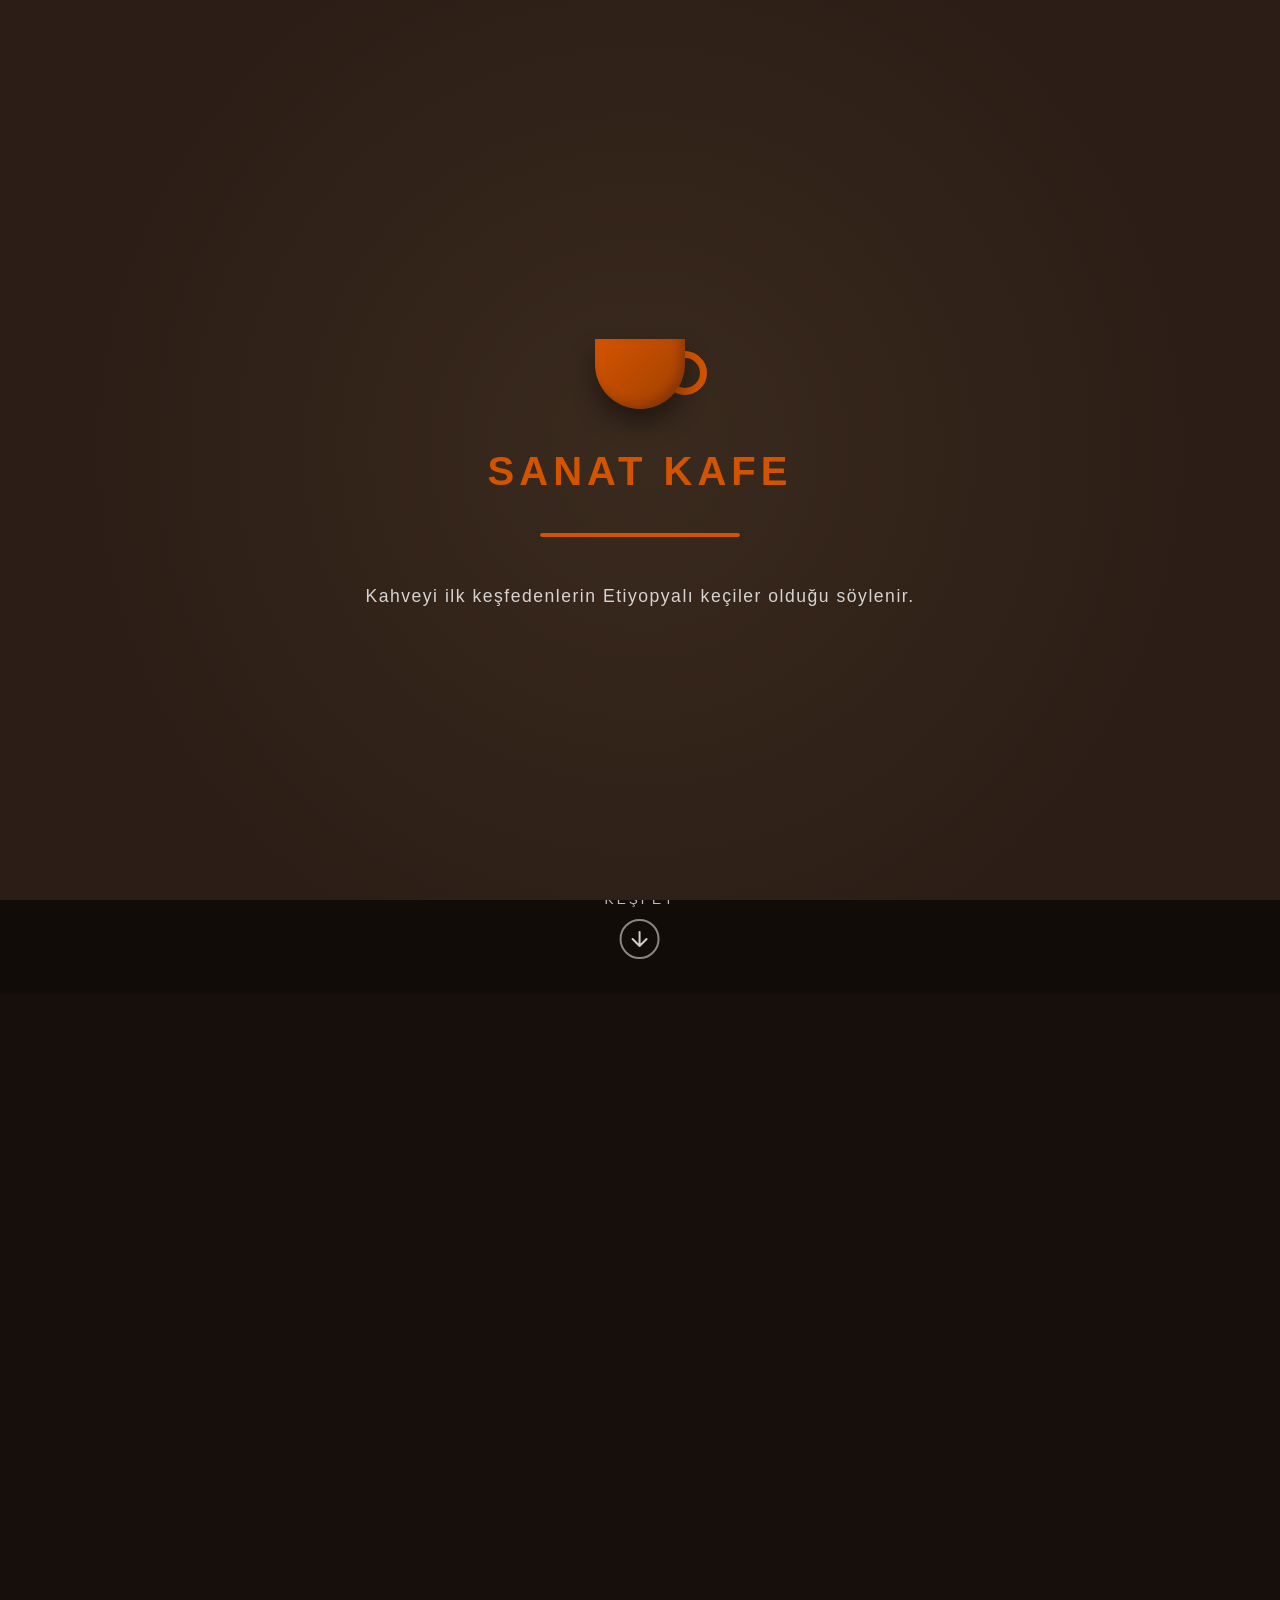
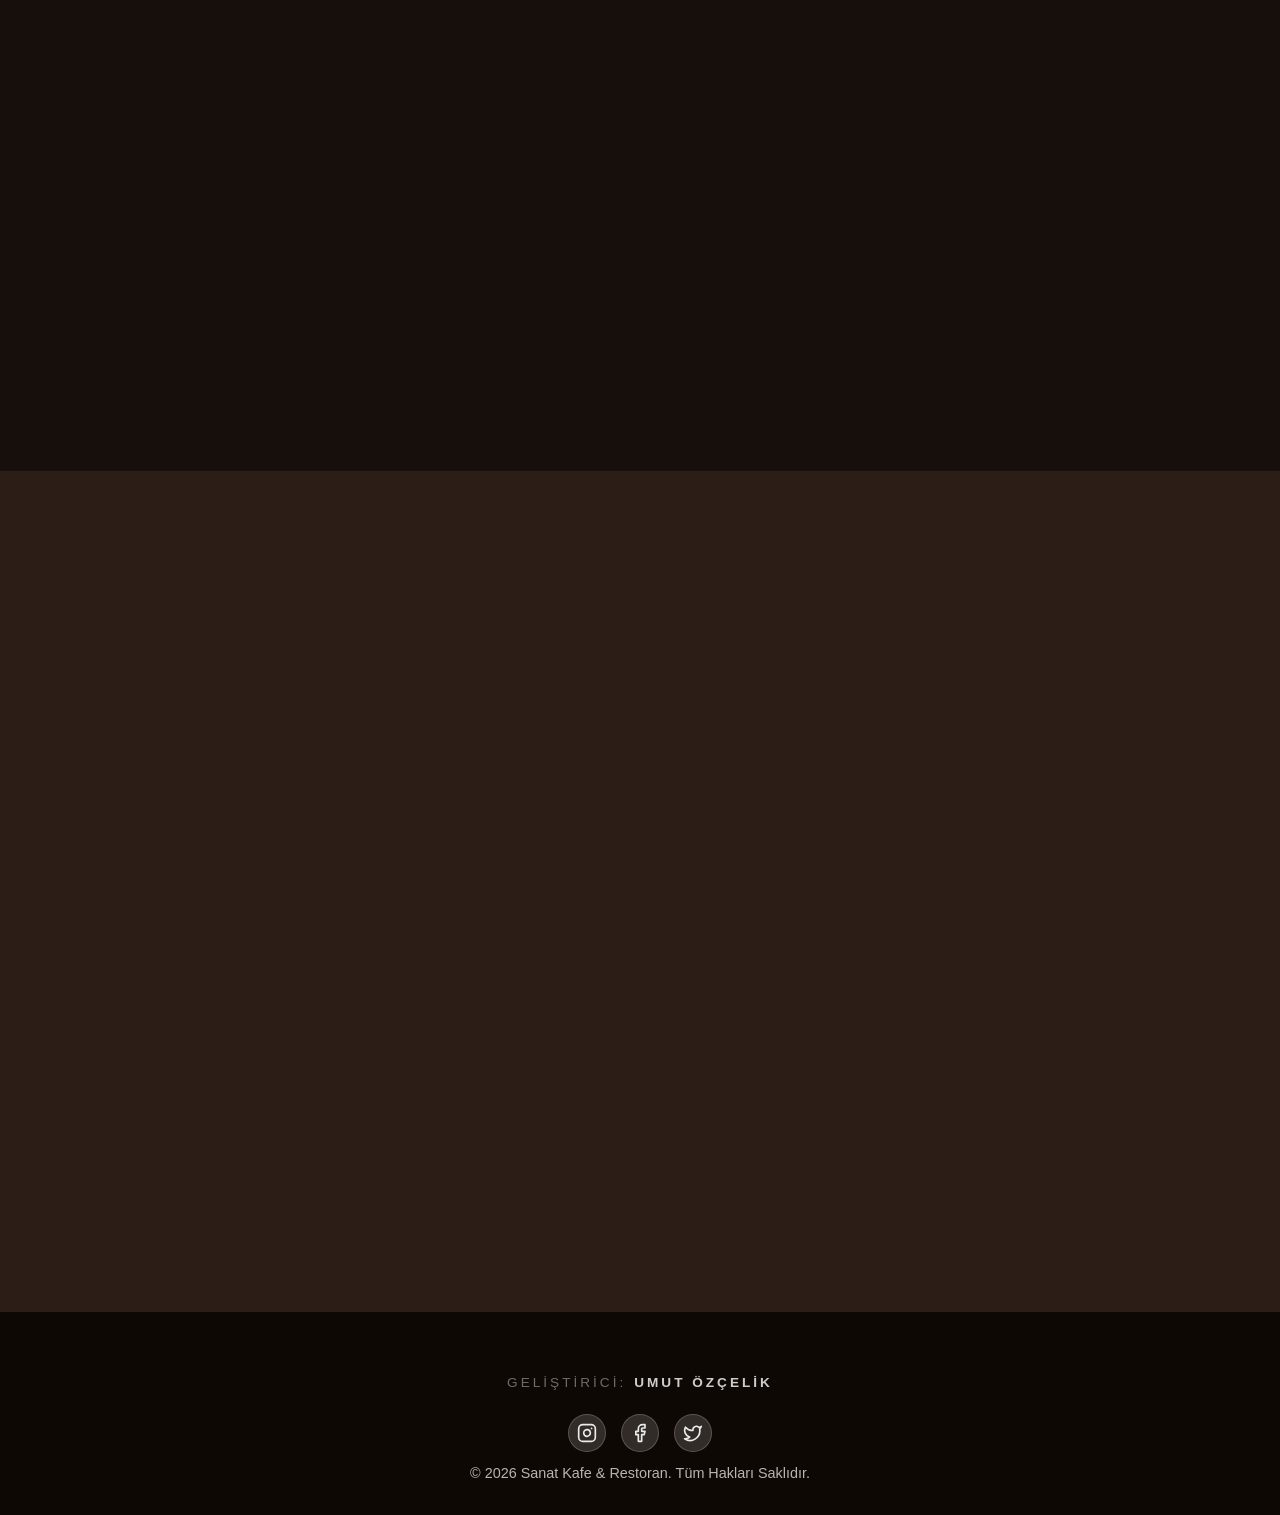
<file: index.html>
<!DOCTYPE html>
<html lang="tr">

<head>
    <meta charset="UTF-8">
    <meta name="viewport" content="width=device-width, initial-scale=1.0">
    <title>Sanat Kafe & Restoran - Ana Sayfa</title>
    <!-- CSS dosyasını dahil ediyoruz -->
    <link rel="stylesheet" href="style.css">
    <!-- AOS CSS -->
    <link href="https://unpkg.com/aos@2.3.1/dist/aos.css" rel="stylesheet">
</head>

<body>

    <!-- SPLASH SCREEN -->
    <div id="splash-screen">
        <div class="loader-content">
            <div class="coffee-cup-container">
                <div class="steam steam-1"></div>
                <div class="steam steam-2"></div>
                <div class="steam steam-3"></div>
                <div class="coffee-cup"></div>
            </div>
            <h2 class="loader-text">Sanat Kafe</h2>
            <div class="loader-bar">
                <div class="loader-progress"></div>
            </div>
            <p class="loader-subtext">Kahve çekirdekleri özenle kavruluyor...</p>
        </div>
    </div>

    <!-- NAVBAR (Menü Çubuğu) -->
    <nav class="navbar">
        <div class="logo">Sanat Kafe</div>
        <!-- HAMBURGER BUTONU: Sadece telefonda görünür, tıklanınca menüyü açar/kapar -->
        <button class="hamburger" aria-label="Menüyü aç/kapat">
            <span></span> <!-- Üst çizgi -->
            <span></span> <!-- Orta çizgi -->
            <span></span> <!-- Alt çizgi -->
        </button>
        <ul class="nav-links">
            <li><a href="index.html" class="active">Ana Sayfa</a></li>
            <li><a href="hakkimizda.html">Hakkımızda</a></li>
            <li><a href="menu.html">Menü</a></li>
            <li><a href="kahve-rehberi.html">Kahve Rehberi</a></li>
            <li><a href="iletisim.html">İletişim</a></li>
        </ul>
    </nav>

    <!-- HERO SECTION (Ana Karşılama Ekranı) -->
    <section id="home" class="hero">
        <div class="hero-content" data-aos="zoom-in" data-aos-duration="800">
            <h1>Sanatın Kahveyle Buluştuğu Yer</h1>
            <p>Eşsiz lezzetler, samimi bir atmosfer ve sanat dolu anlar...</p>
            <div class="hero-buttons">
                <a href="menu.html" class="btn">Menüyü Keşfet</a>
                <a href="iletisim.html" class="btn btn-outline">Bize Ulaşın</a>
            </div>
        </div>
        <!-- SCROLL GÖSTERGESİ: Kullanıcıya aşağı kaydırması gerektiğini belirtir -->
        <a href="#services" class="scroll-indicator" aria-label="Aşağı kaydır">
            <span class="scroll-text">Keşfet</span>
            <div class="scroll-arrow">
                <svg width="24" height="24" viewBox="0 0 24 24" fill="none" stroke="currentColor" stroke-width="2" stroke-linecap="round" stroke-linejoin="round">
                    <path d="M12 5v14M5 12l7 7 7-7"/>
                </svg>
            </div>
        </a>
    </section>

    <!-- HİZMETLERİMİZ BÖLÜMÜ -->
    <section id="services" class="services-section">
        <div class="section-title" data-aos="fade-up">
            <h2>Neler Sunuyoruz?</h2>
            <p>Sadece lezzet değil, tam bir deneyim</p>
        </div>
        <div class="services-grid">
            <div class="service-box" data-aos="fade-up" data-aos-delay="100">
                <div class="icon">☕</div>
                <h3>Taze Çekirdekler</h3>
                <p>Dünyanın dört bir yanından gelen en iyi kahve çekirdeklerini günlük kavuruyoruz.</p>
            </div>
            <div class="service-box" data-aos="fade-up" data-aos-delay="200">
                <div class="icon">🎨</div>
                <h3>Sanat Etkinlikleri</h3>
                <p>Haftalık sergiler ve canlı boyama atölyeleriyle ruhunuzu besleyin.</p>
            </div>
            <div class="service-box" data-aos="fade-up" data-aos-delay="300">
                <div class="icon">📶</div>
                <h3>Ücretsiz Hızlı Wi-Fi</h3>
                <p>Çalışmak veya ders çalışmak isteyen misafirlerimiz için kesintisiz internet.</p>
            </div>
            <div class="service-box" data-aos="fade-up" data-aos-delay="400">
                <div class="icon">🌿</div>
                <h3>Vegan Seçenekler</h3>
                <p>Her beslenme tarzına uygun, özel olarak hazırlanan lezzetli menüler.</p>
            </div>
        </div>
    </section>

    <!-- SSS (SIKÇA SORULAN SORULAR) BÖLÜMÜ -->
    <section id="faq" class="faq-section">
        <div class="section-title" data-aos="fade-up">
            <h2>Sıkça Sorulan Sorular</h2>
            <p>Merak ettikleriniz için buradayız</p>
        </div>

        <div class="faq-container" data-aos="fade-up" data-aos-delay="200">

            <!-- Soru 1 -->
            <details class="faq-item">
                <summary class="faq-question">Rezervasyon yapabilir miyim?</summary>
                <p class="faq-answer">Evet! Telefonumuzdan, e-posta adresimizden veya sosyal medya hesaplarımızdan bize
                    ulaşarak 4 kişi ve üzeri gruplar için masa rezervasyonu yaptırabilirsiniz. En az 24 saat öncesinden
                    bildirim yapmanızı öneririz.</p>
            </details>

            <!-- Soru 2 -->
            <details class="faq-item">
                <summary class="faq-question">Sanat etkinliklerine nasıl katılabilirim?</summary>
                <p class="faq-answer">Her cumartesi saat 14:00-17:00 arasında ücretsiz suluboya atölyemiz, her pazar
                    saat 11:00-13:00 arasında ise karakalem çizim derslerimiz düzenlenmektedir. Malzemeler tarafımızca
                    karşılanır, sadece gelmeniz yeterlidir!</p>
            </details>

            <!-- Soru 3 -->
            <details class="faq-item">
                <summary class="faq-question">Wi-Fi şifresi nedir?</summary>
                <p class="faq-answer">Ücretsiz Wi-Fi hizmetimizden yararlanmak için kasiyerimizden günlük şifreyi
                    alabilirsiniz. Şifre her gün saat 08:00'de değiştirilmektedir. İnternet hızımız 100 Mbps'dir.</p>
            </details>

            <!-- Soru 4 -->
            <details class="faq-item">
                <summary class="faq-question">Vegan veya glutensiz seçenekler var mı?</summary>
                <p class="faq-answer">Evet, menümüzün yaklaşık %30'u tamamen vegan ve %20'si glutensiz seçeneklerden
                    oluşmaktadır. Alerjenler hakkında daha fazla bilgi almak için garsonlarımızdan yardım
                    isteyebilirsiniz.</p>
            </details>

            <!-- Soru 5 -->
            <details class="faq-item">
                <summary class="faq-question">Galerideki tablolar satışa sunuluyor mu?</summary>
                <p class="faq-answer">Duvarlarımızdaki eserlerin büyük çoğunluğu yerel sanatçılarımıza aittir ve satışa
                    sunulmaktadır. İlgilendiğiniz bir eser varsa personelimize danışarak sanatçıyla iletişime geçmenizi
                    sağlayabiliriz.</p>
            </details>

        </div>
    </section>

    <!-- BASİT FOOTER (Üstteki bölümle bütünleşik) -->
    <footer class="simple-footer">
        <div class="developer-credit-masculine">
            <span class="dev-label">Geliştirici:</span>
            <a href="https://github.com/umutmtal319-pixel" target="_blank" class="dev-name">Umut Özçelik</a>
        </div>
        <div class="social-icons">
            <a href="https://instagram.com" class="social-icon" aria-label="Instagram">
                <svg xmlns="http://www.w3.org/2000/svg" width="20" height="20" viewBox="0 0 24 24" fill="none" stroke="currentColor" stroke-width="2" stroke-linecap="round" stroke-linejoin="round" class="lucide lucide-instagram"><rect width="20" height="20" x="2" y="2" rx="5" ry="5"/><path d="M16 11.37A4 4 0 1 1 12.63 8 4 4 0 0 1 16 11.37z"/><line x1="17.5" x2="17.51" y1="6.5" y2="6.5"/></svg>
            </a>
            <a href="https://facebook.com" class="social-icon" aria-label="Facebook">
                <svg xmlns="http://www.w3.org/2000/svg" width="20" height="20" viewBox="0 0 24 24" fill="none" stroke="currentColor" stroke-width="2" stroke-linecap="round" stroke-linejoin="round" class="lucide lucide-facebook"><path d="M18 2h-3a5 5 0 0 0-5 5v3H7v4h3v8h4v-8h3l1-4h-4V7a1 1 0 0 1 1-1h3z"/></svg>
            </a>
            <a href="https://twitter.com" class="social-icon" aria-label="Twitter">
                <svg xmlns="http://www.w3.org/2000/svg" width="20" height="20" viewBox="0 0 24 24" fill="none" stroke="currentColor" stroke-width="2" stroke-linecap="round" stroke-linejoin="round" class="lucide lucide-twitter"><path d="M22 4s-.7 2.1-2 3.4c1.6 10-9.4 17.3-18 11.6 2.2.1 4.4-.6 6-2C3 15.5.5 9.6 3 5c2.2 2.6 5.6 4.1 9 4-.9-4.2 4-6.6 7-3.8 1.1 0 3-1.2 3-1.2z"/></svg>
            </a>
        </div>
        <p>&copy; 2026 Sanat Kafe & Restoran. Tüm Hakları Saklıdır.</p>
    </footer>

    <!-- AOS JS & Init -->
    <script src="https://unpkg.com/aos@2.3.1/dist/aos.js"></script>
    <script>
        window.addEventListener('load', () => {
            const facts = [
                "Kahve çekirdekleri aslında bir meyvenin çekirdeğidir.",
                "Dünyada her gün 2.25 milyar fincan kahve tüketilmektedir.",
                "Espresso İtalyancada 'baskı altında yapılan' anlamına gelir.",
                "Kahveyi ilk keşfedenlerin Etiyopyalı keçiler olduğu söylenir.",
                "Kahve, petrolden sonra dünyada en çok ticareti yapılan ikinci üründür."
            ];
            const factEl = document.querySelector('.loader-subtext');
            if(factEl) factEl.textContent = facts[Math.floor(Math.random() * facts.length)];

            setTimeout(() => {
                document.getElementById('splash-screen').classList.add('hidden');
                AOS.init({ duration: 800, once: true, offset: 100 });
            }, 3500); 
        });

    </script>

    <!-- HAMBURGER MENÜ AÇMA/KAPAMA SCRIPTI -->
    <script>
        // document.querySelector -> Sayfadaki ilk '.hamburger' class'lı öğeyi (butonu) bulur ve 'hamburger' değişkenine atar.
        const hamburger = document.querySelector('.hamburger');
        // document.querySelector -> Sayfadaki ilk '.nav-links' class'lı öğeyi (menü listesini) bulur ve 'navLinks' değişkenine atar.
        const navLinks = document.querySelector('.nav-links');

        // hamburger.addEventListener('click', ...) -> Hamburger butonuna tıklandığında içindeki fonksiyonu çalıştırır.
        hamburger.addEventListener('click', () => {
            // classList.toggle('active') -> Öğede 'active' class'ı varsa kaldırır, yoksa ekler.
            // Bu sayede her tıklamada menü açılır/kapanır (aç-kapa düğmesi gibi).
            hamburger.classList.toggle('active');  // Butonun X şekline dönmesini sağlar
            navLinks.classList.toggle('active');    // Menü listesinin görünür olmasını sağlar
        });

        // Bir menü linkine tıklanınca menüyü otomatik kapat
        // querySelectorAll -> Tüm '.nav-links a' öğelerini (linkleri) bulur.
        // forEach -> Her bir link için aynı işlemi tekrarlar.
        document.querySelectorAll('.nav-links a').forEach(link => {
            link.addEventListener('click', () => {
                hamburger.classList.remove('active');  // Buton normal haline döner
                navLinks.classList.remove('active');    // Menü kapanır
            });
        });
    </script>

</body>

</html>
</file>
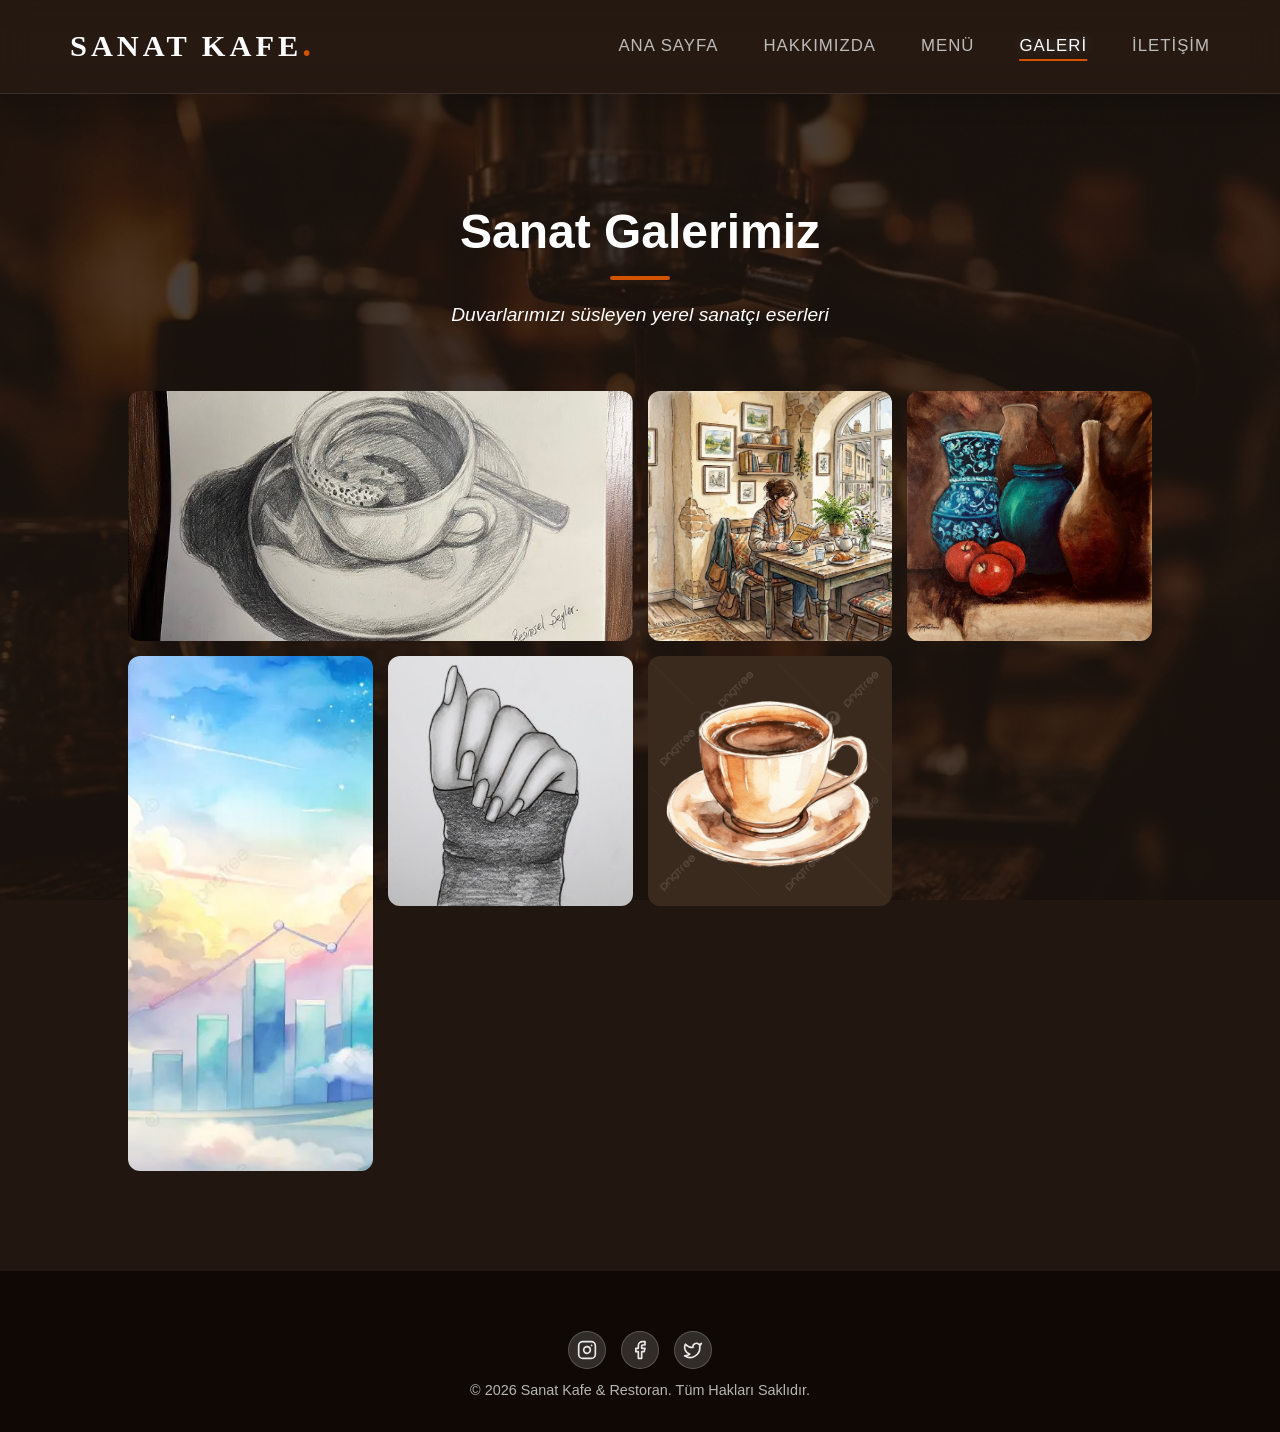
<file: galeri.html>
<!DOCTYPE html>
<html lang="tr">

<head>
    <meta charset="UTF-8">
    <meta name="viewport" content="width=device-width, initial-scale=1.0">
    <title>Sanat Kafe & Restoran - Galeri</title>
    <link rel="stylesheet" href="style.css">
    <!-- AOS CSS -->
    <link href="https://unpkg.com/aos@2.3.1/dist/aos.css" rel="stylesheet">
</head>

<body>

    <!-- SPLASH SCREEN -->
    <div id="splash-screen">
        <div class="loader-content">
            <div class="coffee-cup-container">
                <div class="steam steam-1"></div>
                <div class="steam steam-2"></div>
                <div class="steam steam-3"></div>
                <div class="coffee-cup"></div>
            </div>
            <h2 class="loader-text">Sanat Kafe</h2>
            <div class="loader-bar">
                <div class="loader-progress"></div>
            </div>
        </div>
    </div>

    <nav class="navbar">
        <div class="logo">Sanat Kafe</div>
        <button class="hamburger" aria-label="Menüyü aç/kapat">
            <span></span>
            <span></span>
            <span></span>
        </button>
        <ul class="nav-links">
            <li><a href="index.html">Ana Sayfa</a></li>
            <li><a href="hakkimizda.html">Hakkımızda</a></li>
            <li><a href="menu.html">Menü</a></li>
            <li><a href="galeri.html" class="active">Galeri</a></li>
            <li><a href="iletisim.html">İletişim</a></li>
        </ul>
    </nav>

    <!-- SANAT GALERİSİ BÖLÜMÜ -->
    <section id="gallery" class="gallery-section" style="min-height: calc(100vh - 150px);">
        <div class="section-title">
            <h2>Sanat Galerimiz</h2>
            <p>Duvarlarımızı süsleyen yerel sanatçı eserleri</p>
        </div>

        <div class="gallery-grid">

            <div class="gallery-item large" data-aos="fade-up">
                <img src="fotograflar/galeri1.png" alt="Karakalem kahve fincanı çizimi - yerel sanatçı eseri">
                <div class="gallery-overlay">
                    <p>Karakalem Kahve Fincanı</p>
                </div>
            </div>

            <div class="gallery-item" data-aos="fade-up">
                <img src="fotograflar/galeri2.png" alt="Suluboya kafe köşesi tablosu - yerel sanatçı">
                <div class="gallery-overlay">
                    <p>Suluboya Kafe Köşesi</p>
                </div>
            </div>

            <div class="gallery-item" data-aos="fade-up">
                <img src="fotograflar/galeri3.png" alt="Yağlı boya meyve natürmort - tablo">
                <div class="gallery-overlay">
                    <p>Yağlı Boya Natürmort</p>
                </div>
            </div>

            <div class="gallery-item tall" data-aos="fade-up">
                <img src="fotograflar/galeri4.png" alt="Pastel boyayla yapılmış soyut şehir manzarası">
                <div class="gallery-overlay">
                    <p>Pastel Şehir Manzarası</p>
                </div>
            </div>

            <div class="gallery-item" data-aos="fade-up">
                <img src="fotograflar/galeri5.png" alt="Karakalem el ve bardak çalışması">
                <div class="gallery-overlay">
                    <p>Karakalem El Çizimi</p>
                </div>
            </div>

            <div class="gallery-item" data-aos="fade-up">
                <img src="fotograflar/galeri6.png" alt="Suluboya kahve lekesi doku çalışması">
                <div class="gallery-overlay">
                    <p>Suluboya Kahve Dokusu</p>
                </div>
            </div>

        </div>
    </section>

    <!-- BASİT FOOTER (Üstteki bölümle bütünleşik) -->
    <footer class="simple-footer">
        <div class="social-icons">
            <a href="#" class="social-icon" aria-label="Instagram">
                <svg xmlns="http://www.w3.org/2000/svg" width="20" height="20" viewBox="0 0 24 24" fill="none" stroke="currentColor" stroke-width="2" stroke-linecap="round" stroke-linejoin="round" class="lucide lucide-instagram"><rect width="20" height="20" x="2" y="2" rx="5" ry="5"/><path d="M16 11.37A4 4 0 1 1 12.63 8 4 4 0 0 1 16 11.37z"/><line x1="17.5" x2="17.51" y1="6.5" y2="6.5"/></svg>
            </a>
            <a href="#" class="social-icon" aria-label="Facebook">
                <svg xmlns="http://www.w3.org/2000/svg" width="20" height="20" viewBox="0 0 24 24" fill="none" stroke="currentColor" stroke-width="2" stroke-linecap="round" stroke-linejoin="round" class="lucide lucide-facebook"><path d="M18 2h-3a5 5 0 0 0-5 5v3H7v4h3v8h4v-8h3l1-4h-4V7a1 1 0 0 1 1-1h3z"/></svg>
            </a>
            <a href="#" class="social-icon" aria-label="Twitter">
                <svg xmlns="http://www.w3.org/2000/svg" width="20" height="20" viewBox="0 0 24 24" fill="none" stroke="currentColor" stroke-width="2" stroke-linecap="round" stroke-linejoin="round" class="lucide lucide-twitter"><path d="M22 4s-.7 2.1-2 3.4c1.6 10-9.4 17.3-18 11.6 2.2.1 4.4-.6 6-2C3 15.5.5 9.6 3 5c2.2 2.6 5.6 4.1 9 4-.9-4.2 4-6.6 7-3.8 1.1 0 3-1.2 3-1.2z"/></svg>
            </a>
        </div>
        <p>&copy; 2026 Sanat Kafe & Restoran. Tüm Hakları Saklıdır.</p>
    </footer>

    <!-- AOS JS & Init -->
    <script src="https://unpkg.com/aos@2.3.1/dist/aos.js"></script>
    <script>
        // window.addEventListener('load', ...) -> Sayfanın yüklenmesi tamamen bitince içindeki kodları (fonksiyonu) çalıştırır.
        window.addEventListener('load', () => {
            
            // setTimeout(..., 1000) -> İçine yazılan kodların 1 saniye (1000 milisaniye) beklemesini sağlar.
            setTimeout(() => {
                
                // document.getElementById -> 'splash-screen' ID'li HTML öğesini (açılıştaki kahve animasyonunu) bulur.
                // classList.add('hidden') -> Bu öğeye 'hidden' (gizli) CSS class'ını ekler. Bu sayede ekran görünmez olur ve site açılır.
                document.getElementById('splash-screen').classList.add('hidden');
                
                // AOS.init -> Animasyon kütüphanesini (Aşağı kaydırdıkça beliren öğeler) başlatır.
                // duration: 800 -> Animasyonların 800 milisaniye (0.8 saniye) süreceğini belirtir.
                // once: true -> Animasyonların sayfada aşağı inip çıkarken sadece bir kere oynamasını sağlar.
                // offset: 100 -> Öğeler ekranda 100 piksel göründüğünde animasyonun başlamasını tetikler.
                AOS.init({ duration: 800, once: true, offset: 100 });
                
            }, 1000); // 1 saniye bekle
        });
    </script>

    <!-- HAMBURGER MENÜ AÇMA/KAPAMA SCRIPTI -->
    <script>
        const hamburger = document.querySelector('.hamburger');
        const navLinks = document.querySelector('.nav-links');
        hamburger.addEventListener('click', () => {
            hamburger.classList.toggle('active');
            navLinks.classList.toggle('active');
        });
        document.querySelectorAll('.nav-links a').forEach(link => {
            link.addEventListener('click', () => {
                hamburger.classList.remove('active');
                navLinks.classList.remove('active');
            });
        });
    </script>

</body>

</html>
</file>
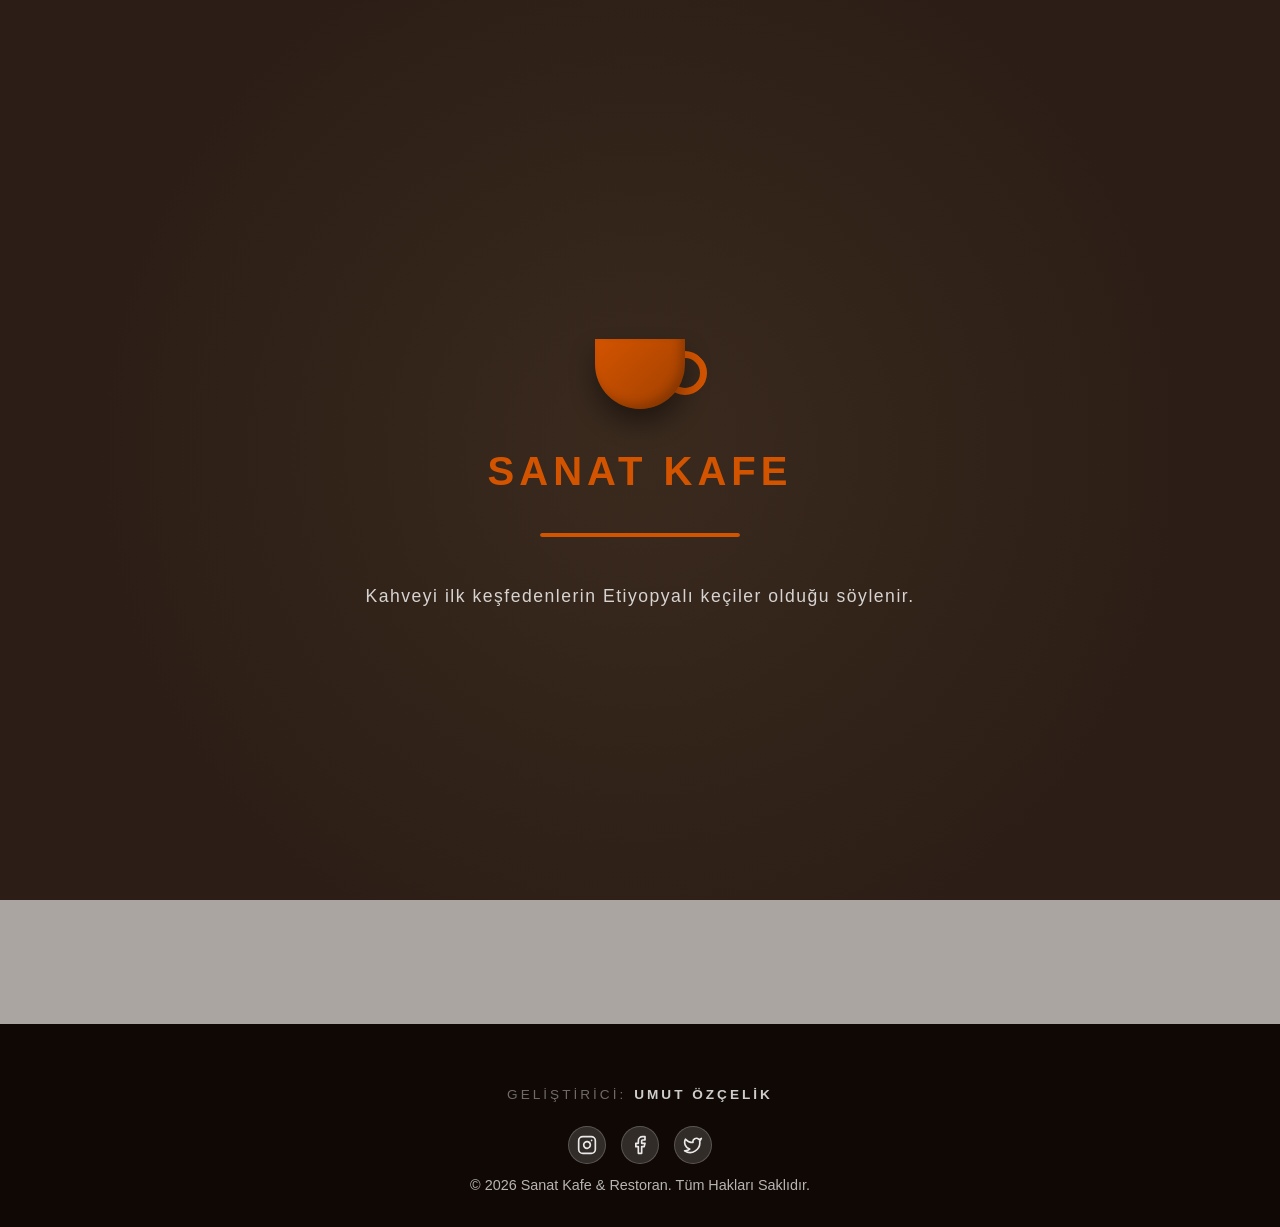
<file: hakkimizda.html>
<!DOCTYPE html>
<html lang="tr">

<head>
    <meta charset="UTF-8">
    <meta name="viewport" content="width=device-width, initial-scale=1.0">
    <title>Sanat Kafe & Restoran - Hakkımızda</title>
    <link rel="stylesheet" href="style.css">
    <!-- AOS CSS -->
    <link href="https://unpkg.com/aos@2.3.1/dist/aos.css" rel="stylesheet">
</head>

<body>

    <!-- SPLASH SCREEN -->
    <div id="splash-screen">
        <div class="loader-content">
            <div class="coffee-cup-container">
                <div class="steam steam-1"></div>
                <div class="steam steam-2"></div>
                <div class="steam steam-3"></div>
                <div class="coffee-cup"></div>
            </div>
            <h2 class="loader-text">Sanat Kafe</h2>
            <div class="loader-bar">
                <div class="loader-progress"></div>
            </div>
            <p class="loader-subtext">Kahve çekirdekleri özenle kavruluyor...</p>
        </div>
    </div>

    <nav class="navbar">
        <div class="logo">Sanat Kafe</div>
        <button class="hamburger" aria-label="Menüyü aç/kapat">
            <span></span>
            <span></span>
            <span></span>
        </button>
        <ul class="nav-links">
            <li><a href="index.html">Ana Sayfa</a></li>
            <li><a href="hakkimizda.html" class="active">Hakkımızda</a></li>
            <li><a href="menu.html">Menü</a></li>
            <li><a href="kahve-rehberi.html">Kahve Rehberi</a></li>
            <li><a href="iletisim.html">İletişim</a></li>
        </ul>
    </nav>

    <!-- HAKKIMIZDA BÖLÜMÜ -->
    <section id="about" class="about-section" style="min-height: calc(100vh - 150px);">
        <div class="container">
            <div class="about-grid">
                <div class="about-image" data-aos="fade-right">
                    <img src="fotograflar/ben.jpg" alt="Kafemizin İçi">
                </div>
                <div class="about-text" data-aos="fade-left">
                    <h2>Biz Kimiz?</h2>
                    <h3>Tutkuyla Kavrulan Çekirdekler, Sevgiyle Hazırlanan Lezzetler</h3>
                    <p>1998 yılından beri şehrin kalbinde, hem damağınıza hem de ruhunuza hitap eden bir deneyim
                        sunuyoruz. Sanat Kafe olarak sadece bir şeyler içip yiyebileceğiniz bir yer değil, aynı zamanda
                        ilham alabileceğiniz bir mekan yaratmayı hedefledik.</p>
                    <p>Duvarlarımızdaki yerel sanatçıların eserleri eşliğinde, dünyanın en iyi bölgelerinden seçtiğimiz
                        kahve çekirdekleriyle gününüze renk katıyoruz. Şeflerimizin özenle hazırladığı günlük tatlılar
                        ve yemekler, organik ve taze malzemelerden üretilmektedir.</p>

                    <div class="about-stats">
                        <div class="stat-item">
                            <span class="stat-number">25+</span>
                            <span class="stat-text">Yıllık Tecrübe</span>
                        </div>
                        <div class="stat-item">
                            <span class="stat-number">10k</span>
                            <span class="stat-text">Mutlu Müşteri</span>
                        </div>
                        <div class="stat-item">
                            <span class="stat-number">40+</span>
                            <span class="stat-text">Özel Lezzet</span>
                        </div>
                    </div>
                </div>
            </div>
        </div>
    </section>

    <!-- BASİT FOOTER (Üstteki bölümle bütünleşik) -->
    <footer class="simple-footer">
        <div class="developer-credit-masculine">
            <span class="dev-label">Geliştirici:</span>
            <a href="https://github.com/umutmtal319-pixel" target="_blank" class="dev-name">Umut Özçelik</a>
        </div>
        <div class="social-icons">
            <a href="https://instagram.com" class="social-icon" aria-label="Instagram">
                <svg xmlns="http://www.w3.org/2000/svg" width="20" height="20" viewBox="0 0 24 24" fill="none" stroke="currentColor" stroke-width="2" stroke-linecap="round" stroke-linejoin="round" class="lucide lucide-instagram"><rect width="20" height="20" x="2" y="2" rx="5" ry="5"/><path d="M16 11.37A4 4 0 1 1 12.63 8 4 4 0 0 1 16 11.37z"/><line x1="17.5" x2="17.51" y1="6.5" y2="6.5"/></svg>
            </a>
            <a href="https://facebook.com" class="social-icon" aria-label="Facebook">
                <svg xmlns="http://www.w3.org/2000/svg" width="20" height="20" viewBox="0 0 24 24" fill="none" stroke="currentColor" stroke-width="2" stroke-linecap="round" stroke-linejoin="round" class="lucide lucide-facebook"><path d="M18 2h-3a5 5 0 0 0-5 5v3H7v4h3v8h4v-8h3l1-4h-4V7a1 1 0 0 1 1-1h3z"/></svg>
            </a>
            <a href="https://twitter.com" class="social-icon" aria-label="Twitter">
                <svg xmlns="http://www.w3.org/2000/svg" width="20" height="20" viewBox="0 0 24 24" fill="none" stroke="currentColor" stroke-width="2" stroke-linecap="round" stroke-linejoin="round" class="lucide lucide-twitter"><path d="M22 4s-.7 2.1-2 3.4c1.6 10-9.4 17.3-18 11.6 2.2.1 4.4-.6 6-2C3 15.5.5 9.6 3 5c2.2 2.6 5.6 4.1 9 4-.9-4.2 4-6.6 7-3.8 1.1 0 3-1.2 3-1.2z"/></svg>
            </a>
        </div>
        <p>&copy; 2026 Sanat Kafe & Restoran. Tüm Hakları Saklıdır.</p>
    </footer>

    <!-- AOS JS & Init -->
    <script src="https://unpkg.com/aos@2.3.1/dist/aos.js"></script>
    <script>
        window.addEventListener('load', () => {
            const facts = [
                "Kahve çekirdekleri aslında bir meyvenin çekirdeğidir.",
                "Dünyada her gün 2.25 milyar fincan kahve tüketilmektedir.",
                "Espresso İtalyancada 'baskı altında yapılan' anlamına gelir.",
                "Kahveyi ilk keşfedenlerin Etiyopyalı keçiler olduğu söylenir.",
                "Kahve, petrolden sonra dünyada en çok ticareti yapılan ikinci üründür."
            ];
            const factEl = document.querySelector('.loader-subtext');
            if(factEl) factEl.textContent = facts[Math.floor(Math.random() * facts.length)];

            setTimeout(() => {
                document.getElementById('splash-screen').classList.add('hidden');
                AOS.init({ duration: 800, once: true, offset: 100 });
            }, 3500); 
        });

    </script>

    <!-- HAMBURGER MENÜ AÇMA/KAPAMA SCRIPTI -->
    <script>
        const hamburger = document.querySelector('.hamburger');
        const navLinks = document.querySelector('.nav-links');
        hamburger.addEventListener('click', () => {
            hamburger.classList.toggle('active');
            navLinks.classList.toggle('active');
        });
        document.querySelectorAll('.nav-links a').forEach(link => {
            link.addEventListener('click', () => {
                hamburger.classList.remove('active');
                navLinks.classList.remove('active');
            });
        });
    </script>

</body>

</html>
</file>
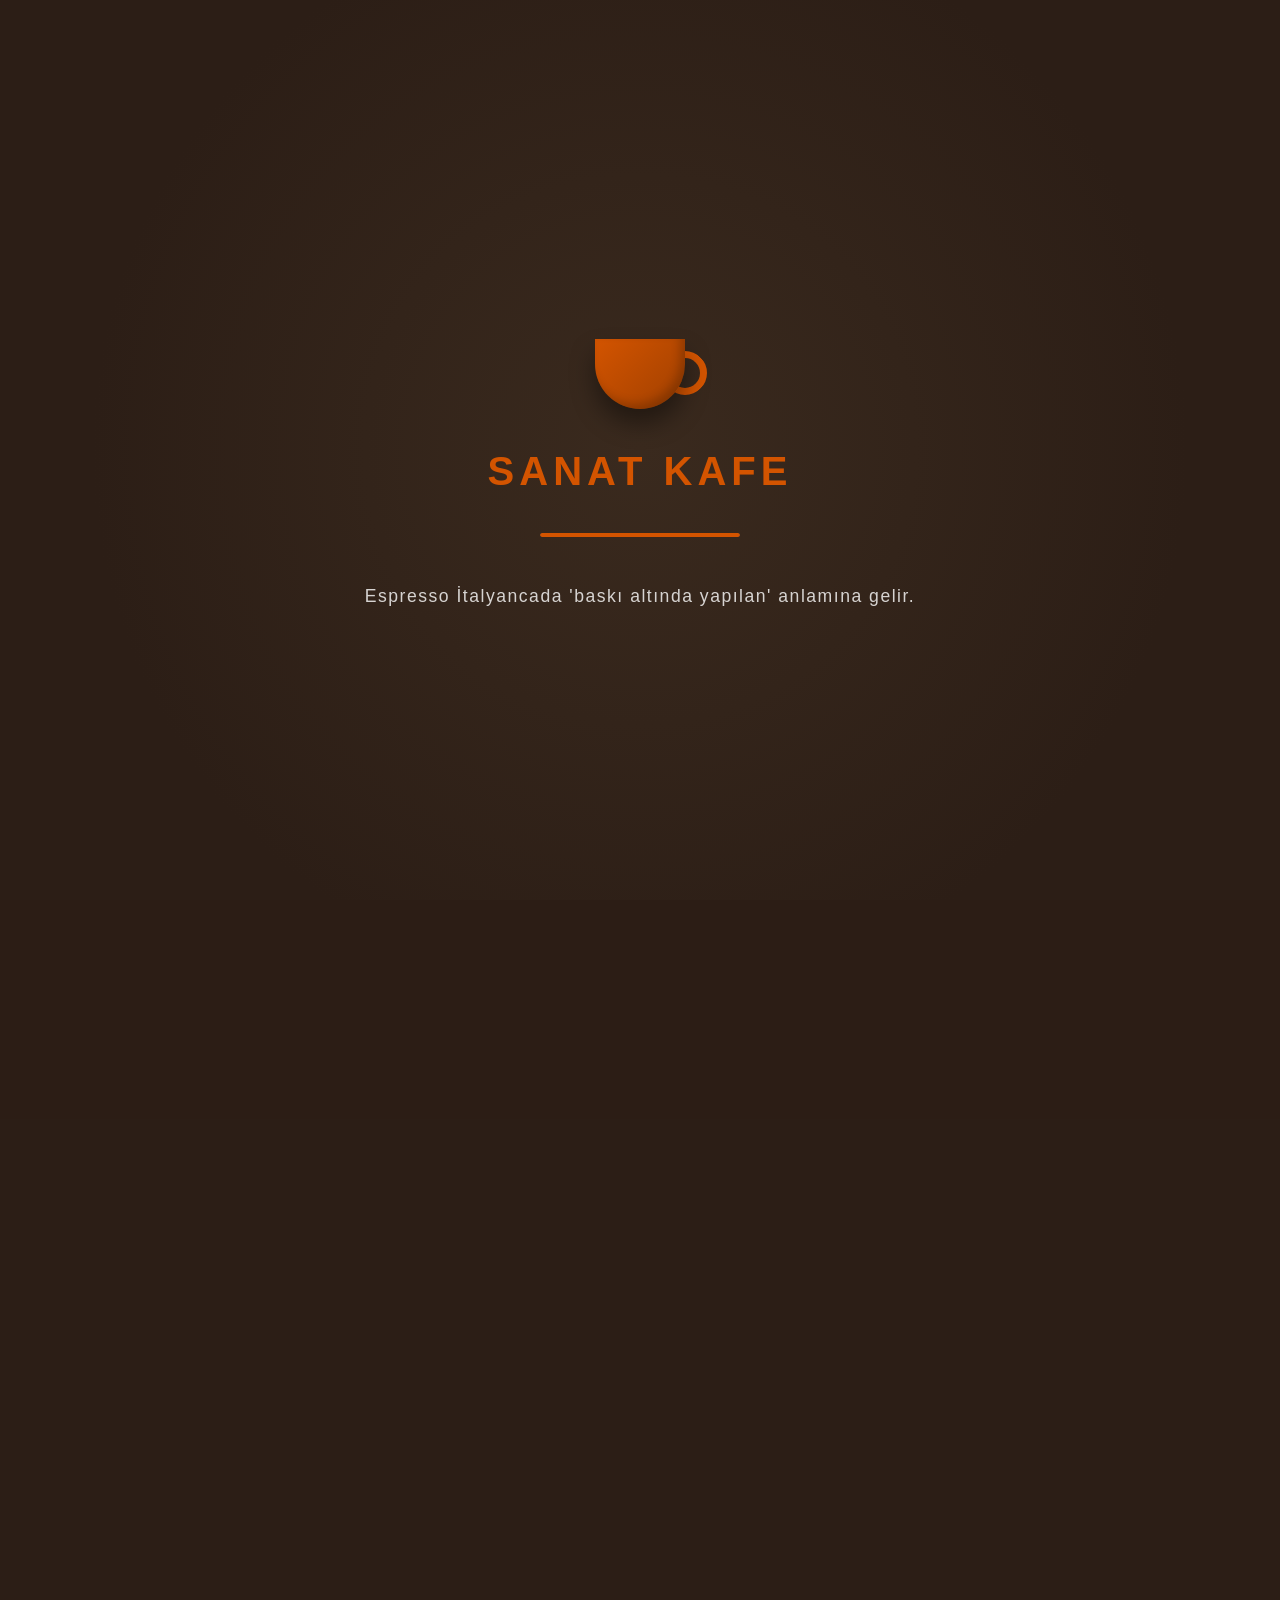
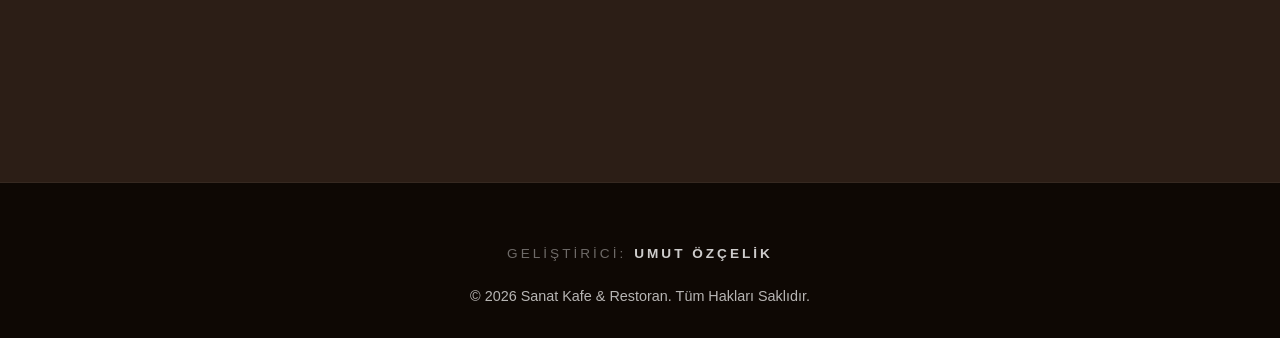
<file: iletisim.html>
<!DOCTYPE html>
<html lang="tr">

<head>
    <meta charset="UTF-8">
    <meta name="viewport" content="width=device-width, initial-scale=1.0">
    <title>Sanat Kafe & Restoran - İletişim</title>
    <link rel="stylesheet" href="style.css">
    <!-- AOS CSS -->
    <link href="https://unpkg.com/aos@2.3.1/dist/aos.css" rel="stylesheet">
</head>

<body>

    <!-- SPLASH SCREEN -->
    <div id="splash-screen">
        <div class="loader-content">
            <div class="coffee-cup-container">
                <div class="steam steam-1"></div>
                <div class="steam steam-2"></div>
                <div class="steam steam-3"></div>
                <div class="coffee-cup"></div>
            </div>
            <h2 class="loader-text">Sanat Kafe</h2>
            <div class="loader-bar">
                <div class="loader-progress"></div>
            </div>
            <p class="loader-subtext">Kahve çekirdekleri özenle kavruluyor...</p>
        </div>
    </div>

    <nav class="navbar">
        <div class="logo">Sanat Kafe</div>
        <button class="hamburger" aria-label="Menüyü aç/kapat">
            <span></span>
            <span></span>
            <span></span>
        </button>
        <ul class="nav-links">
            <li><a href="index.html">Ana Sayfa</a></li>
            <li><a href="hakkimizda.html">Hakkımızda</a></li>
            <li><a href="menu.html">Menü</a></li>
            <li><a href="kahve-rehberi.html">Kahve Rehberi</a></li>
            <li><a href="iletisim.html" class="active">İletişim</a></li>
        </ul>
    </nav>

    <!-- İLETİŞİM BÖLÜMÜ (YENİ TASARIM) -->
    <section class="contact-showcase">
        <div class="contact-container">
            <!-- Sol Taraf: İletişim Bilgileri -->
            <div class="contact-info-glass" data-aos="fade-right" data-aos-duration="1000">
                <div class="glass-header">
                    <h2>Bize Ulaşın</h2>
                    <p>Bir kahve molasında buluşmak ya da rezervasyon yapmak için bizi arayın, yazın veya ziyaret edin. Sanat dolu anlar sizi bekliyor.</p>
                </div>
                
                <div class="contact-cards">
                    <div class="c-card">
                        <div class="c-icon-wrapper">
                            <svg xmlns="http://www.w3.org/2000/svg" width="24" height="24" viewBox="0 0 24 24" fill="none" stroke="currentColor" stroke-width="2" stroke-linecap="round" stroke-linejoin="round" class="lucide lucide-map-pin"><path d="M20 10c0 6-8 12-8 12s-8-6-8-12a8 8 0 0 1 16 0Z"/><circle cx="12" cy="10" r="3"/></svg>
                        </div>
                        <div class="c-text">
                            <h4>Adres</h4>
                            <span>Kültür Sanat Sokak No:42<br>Merkez / Şehir</span>
                        </div>
                    </div>
                    <div class="c-card">
                        <div class="c-icon-wrapper">
                            <svg xmlns="http://www.w3.org/2000/svg" width="24" height="24" viewBox="0 0 24 24" fill="none" stroke="currentColor" stroke-width="2" stroke-linecap="round" stroke-linejoin="round" class="lucide lucide-phone"><path d="M22 16.92v3a2 2 0 0 1-2.18 2 19.79 19.79 0 0 1-8.63-3.07 19.5 19.5 0 0 1-6-6 19.79 19.79 0 0 1-3.07-8.67A2 2 0 0 1 4.11 2h3a2 2 0 0 1 2 1.72 12.84 12.84 0 0 0 .7 2.81 2 2 0 0 1-.45 2.11L8.09 9.91a16 16 0 0 0 6 6l1.27-1.27a2 2 0 0 1 2.11-.45 12.84 12.84 0 0 0 2.81.7A2 2 0 0 1 22 16.92z"/></svg>
                        </div>
                        <div class="c-text">
                            <h4>Telefon</h4>
                            <span>0 (555) 123 45 67</span>
                        </div>
                    </div>
                    <div class="c-card">
                        <div class="c-icon-wrapper">
                            <svg xmlns="http://www.w3.org/2000/svg" width="24" height="24" viewBox="0 0 24 24" fill="none" stroke="currentColor" stroke-width="2" stroke-linecap="round" stroke-linejoin="round" class="lucide lucide-mail"><rect width="20" height="16" x="2" y="4" rx="2"/><path d="m22 7-8.97 5.7a1.94 1.94 0 0 1-2.06 0L2 7"/></svg>
                        </div>
                        <div class="c-text">
                            <h4>E-posta</h4>
                            <span>merhaba@sanatkafe.com</span>
                        </div>
                    </div>
                </div>

                <div class="social-links-glow">
                    <a href="https://instagram.com" class="glow-icon" aria-label="Instagram">
                        <svg xmlns="http://www.w3.org/2000/svg" width="20" height="20" viewBox="0 0 24 24" fill="none" stroke="currentColor" stroke-width="2" stroke-linecap="round" stroke-linejoin="round" class="lucide lucide-instagram"><rect width="20" height="20" x="2" y="2" rx="5" ry="5"/><path d="M16 11.37A4 4 0 1 1 12.63 8 4 4 0 0 1 16 11.37z"/><line x1="17.5" x2="17.51" y1="6.5" y2="6.5"/></svg>
                    </a>
                    <a href="https://facebook.com" class="glow-icon" aria-label="Facebook">
                        <svg xmlns="http://www.w3.org/2000/svg" width="20" height="20" viewBox="0 0 24 24" fill="none" stroke="currentColor" stroke-width="2" stroke-linecap="round" stroke-linejoin="round" class="lucide lucide-facebook"><path d="M18 2h-3a5 5 0 0 0-5 5v3H7v4h3v8h4v-8h3l1-4h-4V7a1 1 0 0 1 1-1h3z"/></svg>
                    </a>
                    <a href="https://twitter.com" class="glow-icon" aria-label="Twitter">
                        <svg xmlns="http://www.w3.org/2000/svg" width="20" height="20" viewBox="0 0 24 24" fill="none" stroke="currentColor" stroke-width="2" stroke-linecap="round" stroke-linejoin="round" class="lucide lucide-twitter"><path d="M22 4s-.7 2.1-2 3.4c1.6 10-9.4 17.3-18 11.6 2.2.1 4.4-.6 6-2C3 15.5.5 9.6 3 5c2.2 2.6 5.6 4.1 9 4-.9-4.2 4-6.6 7-3.8 1.1 0 3-1.2 3-1.2z"/></svg>
                    </a>
                </div>
            </div>

            <!-- Sağ Taraf: İletişim Formu -->
            <div class="contact-form-glass" data-aos="fade-left" data-aos-duration="1000" data-aos-delay="200">
                <h3>Mesaj Gönderin</h3>
                <form action="#" method="POST" class="glow-form">
                    <div class="input-container">
                        <input type="text" id="name" required placeholder=" ">
                        <label for="name">Adınız Soyadınız</label>
                        <span class="focus-border"></span>
                    </div>
                    <div class="input-container">
                        <input type="email" id="email" required placeholder=" ">
                        <label for="email">E-posta Adresiniz</label>
                        <span class="focus-border"></span>
                    </div>
                    <div class="input-container">
                        <select id="subject" required>
                            <option value="" disabled selected hidden></option>
                            <option value="rezervasyon">Masa Rezervasyonu</option>
                            <option value="etkinlik">Sanat Etkinliği Bilgi</option>
                            <option value="geri-bildirim">Geri Bildirim</option>
                            <option value="diger">Diğer</option>
                        </select>
                        <label class="select-label" for="subject">Konu Seçiniz</label>
                        <span class="focus-border"></span>
                    </div>
                    <div class="input-container">
                        <textarea id="message" rows="4" required placeholder=" "></textarea>
                        <label for="message">Mesajınız...</label>
                        <span class="focus-border"></span>
                    </div>
                    <button type="submit" class="btn-glow">
                        <span>Gönder</span>
                        <svg xmlns="http://www.w3.org/2000/svg" width="20" height="20" viewBox="0 0 24 24" fill="none" stroke="currentColor" stroke-width="2" stroke-linecap="round" stroke-linejoin="round" class="lucide lucide-send"><path d="m22 2-7 20-4-9-9-4Z"/><path d="M22 2 11 13"/></svg>
                    </button>
                </form>
            </div>
        </div>
    </section>

    <!-- HARİTA BÖLÜMÜ -->
    <section class="map-showcase" data-aos="fade-up" data-aos-duration="800">
        <div class="map-glass-wrapper">
            <h3 class="map-title">Bizi Haritada Bulun</h3>
            <iframe
                src="https://www.google.com/maps/embed?pb=!1m18!1m12!1m3!1d3010.2706399455885!2d28.97837!3d41.01384!2m3!1f0!2f0!3f0!3m2!1i1024!2i768!4f13.1!3m3!1m2!1s0x14cab9e7a7777c43%3A0x4c76cf3dcc8b330b!2zR3JhbmQgQmF6YWFyLCBCZXlhesSxdCwgSXN0YW5idWw!5e0!3m2!1str!2str!4v1698321234567"
                class="map-iframe" allowfullscreen="" loading="lazy" referrerpolicy="no-referrer-when-downgrade"
                title="Sanat Kafe Konumu">
            </iframe>
        </div>
    </section>

    <!-- BASİT FOOTER -->
    <footer class="simple-footer contact-footer">
        <div class="developer-credit-masculine">
            <span class="dev-label">Geliştirici:</span>
            <a href="https://github.com/umutmtal319-pixel" target="_blank" class="dev-name">Umut Özçelik</a>
        </div>
        <p>&copy; 2026 Sanat Kafe & Restoran. Tüm Hakları Saklıdır.</p>
    </footer>

    <!-- AOS JS & Init -->
    <script src="https://unpkg.com/aos@2.3.1/dist/aos.js"></script>
    <script>
        window.addEventListener('load', () => {
            const facts = [
                "Kahve çekirdekleri aslında bir meyvenin çekirdeğidir.",
                "Dünyada her gün 2.25 milyar fincan kahve tüketilmektedir.",
                "Espresso İtalyancada 'baskı altında yapılan' anlamına gelir.",
                "Kahveyi ilk keşfedenlerin Etiyopyalı keçiler olduğu söylenir.",
                "Kahve, petrolden sonra dünyada en çok ticareti yapılan ikinci üründür."
            ];
            const factEl = document.querySelector('.loader-subtext');
            if(factEl) factEl.textContent = facts[Math.floor(Math.random() * facts.length)];

            setTimeout(() => {
                document.getElementById('splash-screen').classList.add('hidden');
                AOS.init({ duration: 800, once: true, offset: 100 });
            }, 3500); 
        });
    </script>

    <!-- HAMBURGER MENÜ AÇMA/KAPAMA SCRIPTI -->
    <script>
        const hamburger = document.querySelector('.hamburger');
        const navLinks = document.querySelector('.nav-links');
        hamburger.addEventListener('click', () => {
            hamburger.classList.toggle('active');
            navLinks.classList.toggle('active');
        });
        document.querySelectorAll('.nav-links a').forEach(link => {
            link.addEventListener('click', () => {
                hamburger.classList.remove('active');
                navLinks.classList.remove('active');
            });
        });
    </script>

</body>

</html>
</file>
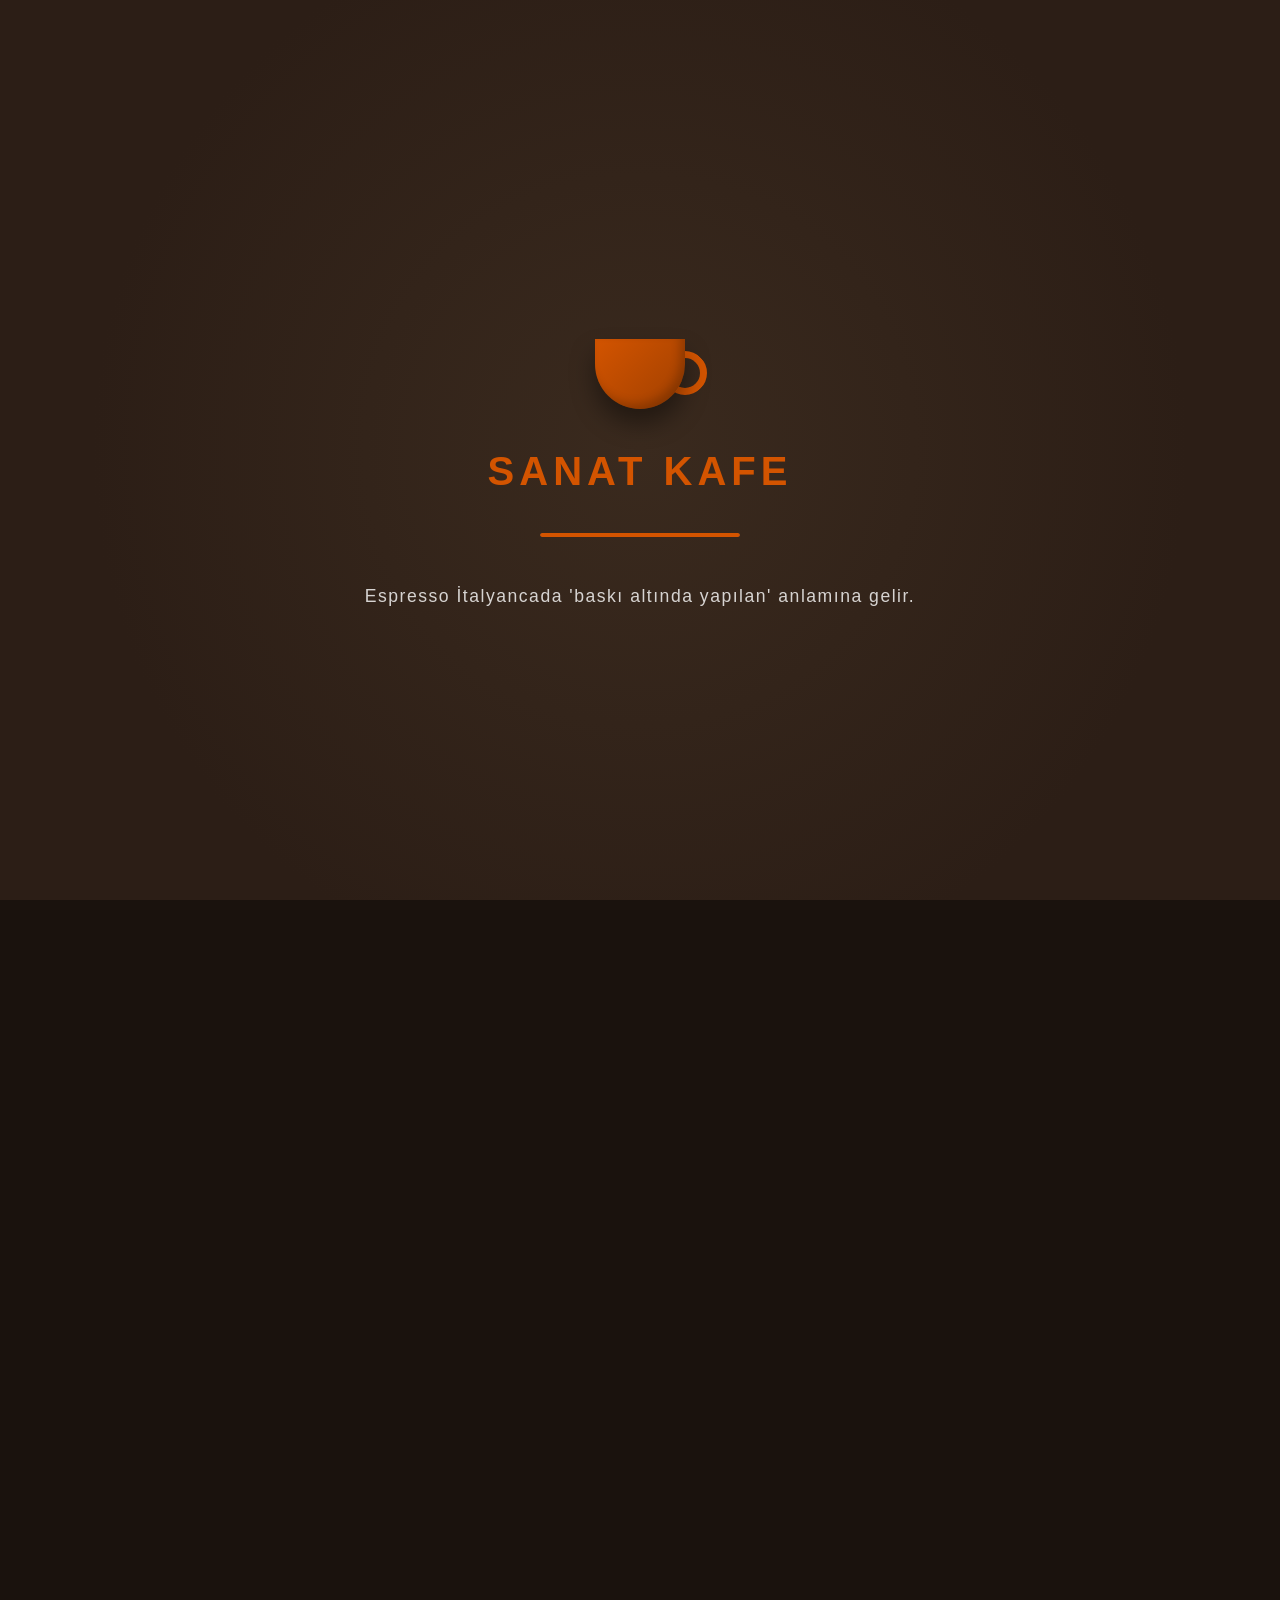
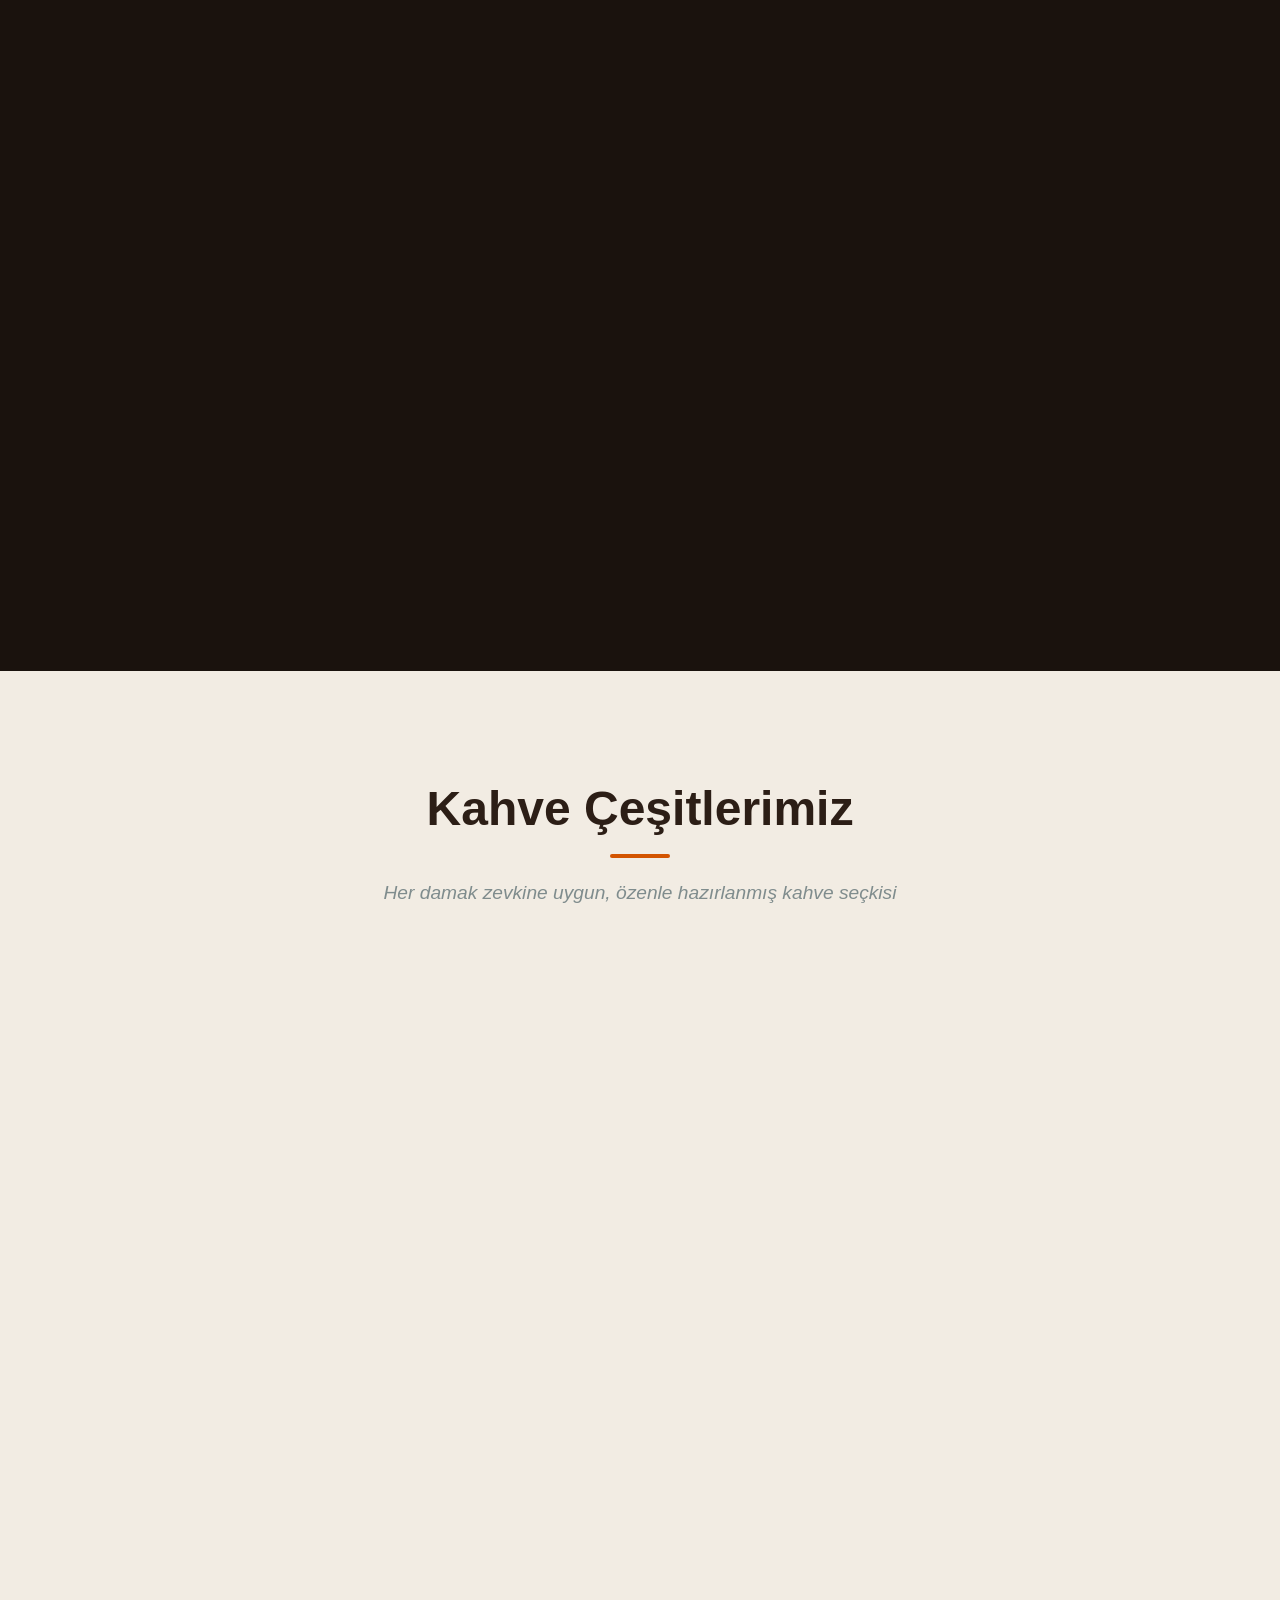
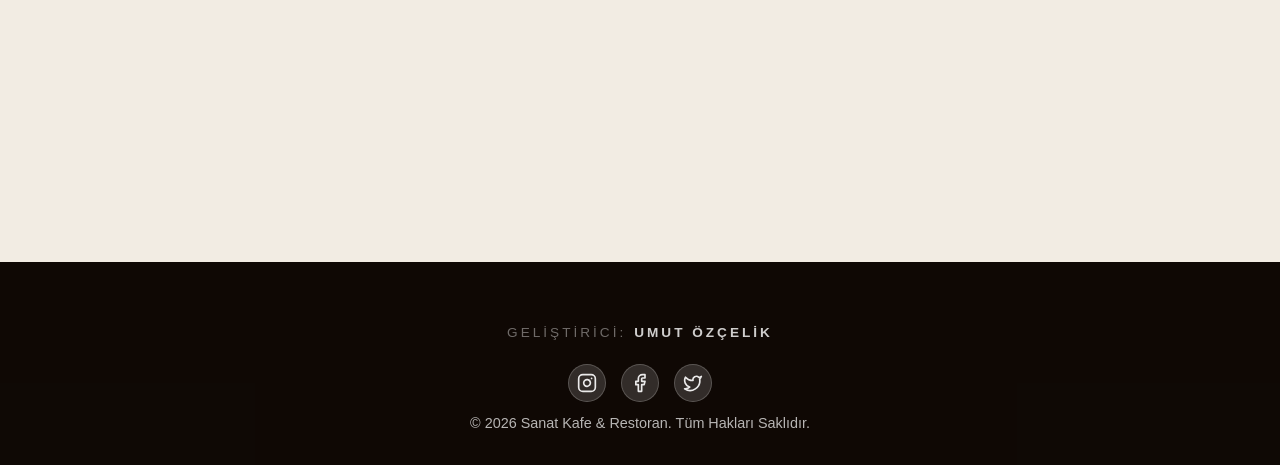
<file: menu.html>
<!DOCTYPE html>
<html lang="tr">

<head>
    <meta charset="UTF-8">
    <meta name="viewport" content="width=device-width, initial-scale=1.0">
    <title>Sanat Kafe & Restoran - Menü</title>
    <link rel="stylesheet" href="style.css">
    <!-- AOS CSS -->
    <link href="https://unpkg.com/aos@2.3.1/dist/aos.css" rel="stylesheet">
</head>

<body>

    <!-- SPLASH SCREEN -->
    <div id="splash-screen">
        <div class="loader-content">
            <div class="coffee-cup-container">
                <div class="steam steam-1"></div>
                <div class="steam steam-2"></div>
                <div class="steam steam-3"></div>
                <div class="coffee-cup"></div>
            </div>
            <h2 class="loader-text">Sanat Kafe</h2>
            <div class="loader-bar">
                <div class="loader-progress"></div>
            </div>
            <p class="loader-subtext">Kahve çekirdekleri özenle kavruluyor...</p>
        </div>
    </div>

    <nav class="navbar">
        <div class="logo">Sanat Kafe</div>
        <button class="hamburger" aria-label="Menüyü aç/kapat">
            <span></span>
            <span></span>
            <span></span>
        </button>
        <ul class="nav-links">
            <li><a href="index.html">Ana Sayfa</a></li>
            <li><a href="hakkimizda.html">Hakkımızda</a></li>
            <li><a href="menu.html" class="active">Menü</a></li>
            <li><a href="kahve-rehberi.html">Kahve Rehberi</a></li>
            <li><a href="iletisim.html">İletişim</a></li>
        </ul>
    </nav>

    <!-- MENÜ BÖLÜMÜ -->
    <section id="menu" class="menu-section">
        <div class="section-title">
            <h2>Özel Menümüz</h2>
            <p>Usta şeflerimizin elinden, sanatsal bir sunumla</p>
        </div>

        <div class="menu-grid">
            <div class="menu-card" data-aos="zoom-in">
                <div class="card-image"><img src="fotograflar/kahve.png" alt="Kahve"></div>
                <div class="card-info">
                    <h3>Klasik Filtre Kahve</h3>
                    <p>Özenle seçilmiş çekirdeklerden, sanatsal bir dokunuşla hazırlandı.</p>
                    <span class="price">85 ₺</span>
                </div>
            </div>
            <div class="menu-card" data-aos="zoom-in">
                <div class="card-image"><img src="fotograflar/espresso.png" alt="Espresso"></div>
                <div class="card-info">
                    <h3>Double Espresso</h3>
                    <p>Yoğun ve saf İtalyan kahve deneyimi, zengin crema ile.</p>
                    <span class="price">75 ₺</span>
                </div>
            </div>
            <div class="menu-card" data-aos="zoom-in">
                <div class="card-image"><img src="fotograflar/americano.png" alt="Americano"></div>
                <div class="card-info">
                    <h3>Sıcak Americano</h3>
                    <p>Double espresso üzerine sıcak su eklenerek hazırlanan sert lezzet.</p>
                    <span class="price">85 ₺</span>
                </div>
            </div>
            <div class="menu-card" data-aos="zoom-in">
                <div class="card-image"><img src="fotograflar/cappuccino.png" alt="Cappuccino"></div>
                <div class="card-info">
                    <h3>Klasik Cappuccino</h3>
                    <p>Bol köpüklü, kakao tozlu yumuşak içimli İtalyan klasiği.</p>
                    <span class="price">105 ₺</span>
                </div>
            </div>
            <div class="menu-card" data-aos="zoom-in">
                <div class="card-image"><img src="fotograflar/mocha.png" alt="Cafe Mocha"></div>
                <div class="card-info">
                    <h3>Sıcak Cafe Mocha</h3>
                    <p>Espresso, sıcak çikolata ve kremanın tatlı buluşması.</p>
                    <span class="price">120 ₺</span>
                </div>
            </div>
            <div class="menu-card" data-aos="zoom-in">
                <div class="card-image"><img src="fotograflar/flat_white.png" alt="Flat White"></div>
                <div class="card-info">
                    <h3>Flat White</h3>
                    <p>İnce dokulu mikro köpükle hazırlanan Avustralya klasiği.</p>
                    <span class="price">110 ₺</span>
                </div>
            </div>
            <div class="menu-card" data-aos="zoom-in">
                <div class="card-image"><img src="fotograflar/v60.png" alt="V60 Pour Over"></div>
                <div class="card-info">
                    <h3>V60 Pour Over</h3>
                    <p>Özel çekirdeklerle elde demlenmiş 3. nesil berrak kahve.</p>
                    <span class="price">130 ₺</span>
                </div>
            </div>
            <div class="menu-card" data-aos="zoom-in">
                <div class="card-image"><img src="fotograflar/matcha.png" alt="Matcha Latte"></div>
                <div class="card-info">
                    <h3>Japon Matcha Latte</h3>
                    <p>Premium Japon yeşil çayı ve ipeksi sütün sağlıklı uyumu.</p>
                    <span class="price">140 ₺</span>
                </div>
            </div>
            <div class="menu-card" data-aos="zoom-in">
                <div class="card-image"><img src="fotograflar/affogato.png" alt="Affogato"></div>
                <div class="card-info">
                    <h3>Affogato</h3>
                    <p>Vanilyalı dondurma üzerine sıcak espresso dökülerek servis edilir.</p>
                    <span class="price">150 ₺</span>
                </div>
            </div>
            <div class="menu-card" data-aos="zoom-in">
                <div class="card-image"><img src="fotograflar/kruvasan.png" alt="Kruvasan"></div>
                <div class="card-info">
                    <h3>Tereyağlı Kruvasan</h3>
                    <p>Çıtır çıtır, fırından yeni çıkmış taze kruvasan.</p>
                    <span class="price">120 ₺</span>
                </div>
            </div>
            <div class="menu-card" data-aos="zoom-in">
                <div class="card-image"><img src="fotograflar/pasta.png" alt="Pasta"></div>
                <div class="card-info">
                    <h3>Çikolatalı Sanat Pastası</h3>
                    <p>Yoğun çikolata ve taze çileklerin muhteşem uyumu.</p>
                    <span class="price">165 ₺</span>
                </div>
            </div>
            <div class="menu-card" data-aos="zoom-in">
                <div class="card-image"><img src="fotograflar/cay.png" alt="Çay"></div>
                <div class="card-info">
                    <h3>Demleme Çay</h3>
                    <p>İnce belli bardakta, tavşan kanı taze çay.</p>
                    <span class="price">35 ₺</span>
                </div>
            </div>
            <div class="menu-card" data-aos="zoom-in">
                <div class="card-image"><img src="fotograflar/salata.png" alt="Salata"></div>
                <div class="card-info">
                    <h3>Akdeniz Rüzgarı Salata</h3>
                    <p>Taptaze yeşillikler, zeytinyağı ve peynir eşliğinde.</p>
                    <span class="price">140 ₺</span>
                </div>
            </div>
            <div class="menu-card" data-aos="zoom-in">
                <div class="card-image"><img src="fotograflar/burger.png" alt="Burger"></div>
                <div class="card-info">
                    <h3>Şefin Özel Burgeri</h3>
                    <p>Karamelize soğan ve özel sosuyla doyurucu lezzet.</p>
                    <span class="price">280 ₺</span>
                </div>
            </div>
            <div class="menu-card" data-aos="zoom-in">
                <div class="card-image"><img src="fotograflar/macchiato.png" alt="Buzlu Karamel Macchiato"></div>
                <div class="card-info">
                    <h3>Buzlu Karamel Macchiato</h3>
                    <p>Espresso, soğuk süt ve bol karamel sosunun ferahlatıcı uyumu.</p>
                    <span class="price">110 ₺</span>
                </div>
            </div>
            <div class="menu-card" data-aos="zoom-in">
                <div class="card-image"><img src="fotograflar/tartolet.png" alt="Meyveli Tartolet"></div>
                <div class="card-info">
                    <h3>Orman Meyveli Tartolet</h3>
                    <p>Taze orman meyveleri ve hafif pastacı kreması ile hazırlanan enfes tatlı.</p>
                    <span class="price">135 ₺</span>
                </div>
            </div>
            <div class="menu-card" data-aos="zoom-in">
                <div class="card-image"><img src="fotograflar/limonata.png" alt="Ev Yapımı Limonata"></div>
                <div class="card-info">
                    <h3>Naneli Taze Limonata</h3>
                    <p>Taze sıkılmış limon suyu, nane yaprakları ve buzla hazırlanan serinletici lezzet.</p>
                    <span class="price">80 ₺</span>
                </div>
            </div>
            <div class="menu-card" data-aos="zoom-in">
                <div class="card-image"><img src="fotograflar/tost.png" alt="Sanat Kafe Özel Tostu"></div>
                <div class="card-info">
                    <h3>Sanat Kafe Özel Tostu</h3>
                    <p>Ekşi mayalı ekmek arasına üç peynir karışımı ve özel soslu gurme tost.</p>
                    <span class="price">190 ₺</span>
                </div>
            </div>
            <div class="menu-card" data-aos="zoom-in">
                <div class="card-image"><img src="fotograflar/cheesecake.png" alt="San Sebastian Cheesecake"></div>
                <div class="card-info">
                    <h3>San Sebastian Cheesecake</h3>
                    <p>Yanık üst kabuğu ve akışkan iç dolgusuyla unutulmaz bir lezzet deneyimi.</p>
                    <span class="price">180 ₺</span>
                </div>
            </div>
            <div class="menu-card" data-aos="zoom-in">
                <div class="card-image"><img src="fotograflar/peynir_tabagi.png" alt="Peynir Tabağı"></div>
                <div class="card-info">
                    <h3>Artizan Peynir Tabağı</h3>
                    <p>Özenle seçilmiş peynir çeşitleri, krakerler, taze meyveler ve ceviz ile.</p>
                    <span class="price">320 ₺</span>
                </div>
            </div>
            <div class="menu-card" data-aos="zoom-in">
                <div class="card-image"><img src="fotograflar/mozaik_pasta.png" alt="Mozaik Pasta"></div>
                <div class="card-info">
                    <h3>Nostaljik Mozaik Pasta</h3>
                    <p>Anne elinden çıkmış gibi, kakao ve bisküvinin eşsiz buluşması.</p>
                    <span class="price">125 ₺</span>
                </div>
            </div>
            <div class="menu-card" data-aos="zoom-in">
                <div class="card-image"><img src="fotograflar/smoothie.png" alt="Orman Meyveli Smoothie"></div>
                <div class="card-info">
                    <h3>Orman Meyveli Smoothie</h3>
                    <p>Taze kırmızı meyveler ve yoğurtla hazırlanan serinletici vitamin deposu.</p>
                    <span class="price">145 ₺</span>
                </div>
            </div>
            <div class="menu-card" data-aos="zoom-in">
                <div class="card-image"><img src="fotograflar/sahlep.png" alt="Kış Sahlebi"></div>
                <div class="card-info">
                    <h3>Tarçınlı Kış Sahlebi</h3>
                    <p>Soğuk günlerin vazgeçilmezi, bol tarçınlı sıcacık geleneksel lezzet.</p>
                    <span class="price">95 ₺</span>
                </div>
            </div>
            <div class="menu-card" data-aos="zoom-in">
                <div class="card-image"><img src="fotograflar/tiramisu.png" alt="İtalyan Tiramisu"></div>
                <div class="card-info">
                    <h3>İtalyan Tiramisu</h3>
                    <p>Mascarpone peyniri ve espresso ile hazırlanan orijinal İtalyan tarifi.</p>
                    <span class="price">160 ₺</span>
                </div>
            </div>
        </div>
    </section>

    <!-- KAHVE ÇEŞİTLERİ POSTER BÖLÜMÜ -->
    <section id="coffee-types" class="coffee-poster-section">
        <div class="section-title">
            <h2>Kahve Çeşitlerimiz</h2>
            <p>Her damak zevkine uygun, özenle hazırlanmış kahve seçkisi</p>
        </div>

        <div class="poster-wrapper">
            <img src="fotograflar/Bej ve Kahverengi Minimal Kafe ve Kahve Dikey Menü.png"
                alt="Kahve Çeşitleri Menüsü - Espresso, Americano, Latte, Cappuccino, Mocha ve daha fazlası"
                class="coffee-poster-img" data-aos="fade-right">

            <div class="poster-text" data-aos="fade-left">
                <h3>Kahvenizi Tanıyın</h3>
                <p>Dünyanın dört bir yanından gelen özel çekirdeklerimizle hazırlanan kahve çeşitlerimizi keşfedin. Her
                    fincan, özgün tadı ve hazırlanış tekniğiyle sizi farklı bir deneyime davet eder.</p>

                <ul class="coffee-list">
                    <li><span class="coffee-dot">☕</span> <strong>Espresso</strong> — Yoğun ve saf kahve deneyimi</li>
                    <li><span class="coffee-dot">☕</span> <strong>Americano</strong> — Espresso ve sıcak su</li>
                    <li><span class="coffee-dot">☕</span> <strong>Latte</strong> — Espresso ve buharlaşmış süt</li>
                    <li><span class="coffee-dot">☕</span> <strong>Cappuccino</strong> — Yoğun süt köpüğü</li>
                    <li><span class="coffee-dot">☕</span> <strong>Mocha</strong> — Çikolata ve espresso</li>
                    <li><span class="coffee-dot">🧊</span> <strong>Cold Brew</strong> — Soğuk demleme</li>
                    <li><span class="coffee-dot">☕</span> <strong>Türk Kahvesi</strong> — Geleneksel lezzet</li>
                </ul>
            </div>
        </div>
    </section>

    <!-- BASİT FOOTER (Üstteki bölümle bütünleşik) -->
    <footer class="simple-footer">
        <div class="developer-credit-masculine">
            <span class="dev-label">Geliştirici:</span>
            <a href="https://github.com/umutmtal319-pixel" target="_blank" class="dev-name">Umut Özçelik</a>
        </div>
        <div class="social-icons">
            <a href="https://instagram.com" class="social-icon" aria-label="Instagram">
                <svg xmlns="http://www.w3.org/2000/svg" width="20" height="20" viewBox="0 0 24 24" fill="none" stroke="currentColor" stroke-width="2" stroke-linecap="round" stroke-linejoin="round" class="lucide lucide-instagram"><rect width="20" height="20" x="2" y="2" rx="5" ry="5"/><path d="M16 11.37A4 4 0 1 1 12.63 8 4 4 0 0 1 16 11.37z"/><line x1="17.5" x2="17.51" y1="6.5" y2="6.5"/></svg>
            </a>
            <a href="https://facebook.com" class="social-icon" aria-label="Facebook">
                <svg xmlns="http://www.w3.org/2000/svg" width="20" height="20" viewBox="0 0 24 24" fill="none" stroke="currentColor" stroke-width="2" stroke-linecap="round" stroke-linejoin="round" class="lucide lucide-facebook"><path d="M18 2h-3a5 5 0 0 0-5 5v3H7v4h3v8h4v-8h3l1-4h-4V7a1 1 0 0 1 1-1h3z"/></svg>
            </a>
            <a href="https://twitter.com" class="social-icon" aria-label="Twitter">
                <svg xmlns="http://www.w3.org/2000/svg" width="20" height="20" viewBox="0 0 24 24" fill="none" stroke="currentColor" stroke-width="2" stroke-linecap="round" stroke-linejoin="round" class="lucide lucide-twitter"><path d="M22 4s-.7 2.1-2 3.4c1.6 10-9.4 17.3-18 11.6 2.2.1 4.4-.6 6-2C3 15.5.5 9.6 3 5c2.2 2.6 5.6 4.1 9 4-.9-4.2 4-6.6 7-3.8 1.1 0 3-1.2 3-1.2z"/></svg>
            </a>
        </div>
        <p>&copy; 2026 Sanat Kafe & Restoran. Tüm Hakları Saklıdır.</p>
    </footer>

    <!-- AOS JS & Init -->
    <script src="https://unpkg.com/aos@2.3.1/dist/aos.js"></script>
    <script>
        window.addEventListener('load', () => {
            const facts = [
                "Kahve çekirdekleri aslında bir meyvenin çekirdeğidir.",
                "Dünyada her gün 2.25 milyar fincan kahve tüketilmektedir.",
                "Espresso İtalyancada 'baskı altında yapılan' anlamına gelir.",
                "Kahveyi ilk keşfedenlerin Etiyopyalı keçiler olduğu söylenir.",
                "Kahve, petrolden sonra dünyada en çok ticareti yapılan ikinci üründür."
            ];
            const factEl = document.querySelector('.loader-subtext');
            if(factEl) factEl.textContent = facts[Math.floor(Math.random() * facts.length)];

            setTimeout(() => {
                document.getElementById('splash-screen').classList.add('hidden');
                AOS.init({ duration: 800, once: true, offset: 100 });
            }, 3500); 
        });
    </script>

    <!-- HAMBURGER MENÜ AÇMA/KAPAMA SCRIPTI -->
    <script>
        const hamburger = document.querySelector('.hamburger');
        const navLinks = document.querySelector('.nav-links');
        hamburger.addEventListener('click', () => {
            hamburger.classList.toggle('active');
            navLinks.classList.toggle('active');
        });
        document.querySelectorAll('.nav-links a').forEach(link => {
            link.addEventListener('click', () => {
                hamburger.classList.remove('active');
                navLinks.classList.remove('active');
            });
        });
    </script>

</body>

</html>
</file>
<file: style.css>
/* 
  =========================================
  TEMEL AYARLAR VE DEĞİŞKENLER
  =========================================
*/
:root {
    --primary-color: #d35400;
    /* Turuncu/Kiremit tonu */
    --secondary-color: #2c1e16;
    /* Koyu kahve */
    --text-color: #4a3f35;
    --light-bg: #f9f7f3;
    --white: #ffffff;
    --transition: all 0.3s ease;
}

* {
    margin: 0;
    padding: 0;
    box-sizing: border-box;
    font-family: 'Segoe UI', Tahoma, Geneva, Verdana, sans-serif;
    scroll-behavior: smooth;
    /* Sayfa içi linklere tıklayınca yavaşça kaymasını sağlar */
}

body {
    background-color: var(--secondary-color); /* Dark brown background instead of light */
    color: var(--white);
    line-height: 1.6;
}

/* 
  =========================================
  GENEL SINIFLAR (Utility Classes)
  =========================================
*/
.container {
    max-width: 1200px;
    margin: 0 auto;
    padding: 0 20px;
}

.section-title {
    text-align: center;
    margin-bottom: 60px;
}

.section-title h2 {
    font-size: 3rem;
    color: var(--secondary-color);
    margin-bottom: 10px;
    position: relative;
    display: inline-block;
}

/* Başlığın altına şık bir çizgi eklemek için Pseudo-element kullandık */
.section-title h2::after {
    content: '';
    position: absolute;
    width: 60px;
    height: 4px;
    background-color: var(--primary-color);
    bottom: -10px;
    left: 50%;
    transform: translateX(-50%);
    border-radius: 2px;
}

.section-title p {
    font-size: 1.2rem;
    color: #7f8c8d;
    font-style: italic;
    margin-top: 20px;
}

/* 
  =========================================
  NAVBAR (MENÜ) ALANI
  =========================================
*/
.navbar {
    display: flex;
    justify-content: space-between;
    align-items: center;
    padding: 22px 70px;
    background-color: rgba(0, 0, 0, 0.15); /* Arkasını gösteren şeffaflık */
    backdrop-filter: blur(15px); /* Arkadaki içeriği bulanıklaştırarak metinlerin okunmasını sağlar */
    -webkit-backdrop-filter: blur(15px);
    position: sticky;
    top: 0;
    z-index: 1000;
    box-shadow: 0 5px 25px rgba(0, 0, 0, 0.2);
    border-bottom: 1px solid rgba(255, 255, 255, 0.1);
}

.navbar .logo {
    font-size: 1.9rem;
    font-weight: 800;
    color: #fdfdfd;
    letter-spacing: 4px;
    text-transform: uppercase;
    position: relative;
    font-family: 'Georgia', serif; /* Kafeye uygun zarif font hissiyatı */
}

/* Nokta detayı */
.navbar .logo::after {
    content: '.';
    color: var(--primary-color);
    font-size: 2.2rem;
    line-height: 0;
}

.nav-links {
    display: flex;
    list-style: none;
    gap: 45px;
}

.nav-links a {
    text-decoration: none;
    color: rgba(255, 255, 255, 0.7); /* Hafif silik beyaz */
    font-weight: 500;
    font-size: 1.05rem;
    letter-spacing: 1px;
    transition: all 0.3s ease;
    position: relative;
    padding-bottom: 6px;
    text-transform: uppercase;
}

/* Çizgi Animasyonu: Ortadan sağa sola açılan çizgi */
.nav-links a::after {
    content: '';
    position: absolute;
    width: 0;
    height: 2px;
    background-color: var(--primary-color);
    bottom: 0;
    left: 50%;
    transform: translateX(-50%);
    transition: width 0.3s ease;
}

.nav-links a:hover,
.nav-links a.active {
    color: var(--white);
    text-shadow: 0 0 10px rgba(255,255,255,0.2);
}

.nav-links a:hover::after,
.nav-links a.active::after {
    width: 100%;
}

/* 
  =========================================
  HERO (ANA KARŞILAMA) ALANI
  =========================================
*/
.hero {
    height: 100vh;
    background-image: url('fotograflar/hero-bg.png');
    /* ARTIK PNG */
    background-color: #8c7e73;
    background-size: cover;
    background-position: center;
    background-attachment: fixed;
    /* Parallax efekti: Kaydırırken resim sabit kalır */
    display: flex;
    justify-content: center;
    align-items: center;
    text-align: center;
    position: relative;
}

/* Karartma efekti için Pseudo-element */
.hero::before {
    content: '';
    position: absolute;
    top: 0;
    left: 0;
    width: 100%;
    height: 100%;
    background: rgba(0, 0, 0, 0.6);
    /* Siyah transparan katman */
    z-index: 1;
}

.hero-content {
    color: var(--white);
    max-width: 900px;
    padding: 0 20px;
    z-index: 2;
    /* Karartmanın üzerinde durması için */
}

.hero-content h1 {
    font-size: 5rem;
    margin-bottom: 20px;
    font-weight: 800;
    letter-spacing: 1px;
    animation: fadeInDown 1s ease;
    /* CSS Animasyonu */
}

.hero-content p {
    font-size: 1.6rem;
    margin-bottom: 40px;
    font-weight: 300;
    animation: fadeInUp 1s ease 0.3s both;
    /* 0.3s gecikmeli animasyon */
}

/* BUTONLAR */
.hero-buttons {
    display: flex;
    gap: 20px;
    justify-content: center;
    animation: fadeInUp 1s ease 0.6s both;
}

.btn {
    display: inline-block;
    padding: 15px 45px;
    background-color: var(--primary-color);
    color: var(--white);
    text-decoration: none;
    font-size: 1.2rem;
    font-weight: bold;
    border-radius: 50px;
    border: 2px solid var(--primary-color);
    transition: var(--transition);
    cursor: pointer;
}

.btn:hover {
    background-color: transparent;
    color: var(--primary-color);
    transform: translateY(-5px);
}

.btn-outline {
    background-color: transparent;
    color: var(--white);
    border-color: var(--white);
}

.btn-outline:hover {
    background-color: var(--white);
    color: var(--secondary-color);
}

/* SCROLL GÖSTERGESİ */
/* position: absolute → hero bölümünün tam ortasına göre konumlandırılır */
.scroll-indicator {
    position: absolute;  /* Hero section'a göre konumlandırılır (hero position: relative) */
    bottom: 35px;        /* Sayfanın en altından 35px yukarıda */
    left: 50%;           /* Yatayda tam ortaya */
    transform: translateX(-50%);  /* Kendi genişliğinin yarısı kadar sola çekerek tam ortalama */
    display: flex;
    flex-direction: column;
    align-items: center;
    gap: 8px;
    color: rgba(255, 255, 255, 0.8);
    text-decoration: none;
    z-index: 3;   /* Karartma katmanının (.hero::before z-index:1) üzerinde görünsün */
    animation: scrollBounce 2s ease-in-out infinite;  /* Sürekli tekrar eden yavaş aşağı-yukarı hareketi */
}

.scroll-indicator:hover {
    color: var(--primary-color);
}

.scroll-text {
    font-size: 0.85rem;
    letter-spacing: 3px;
    text-transform: uppercase;
    font-weight: 500;
    opacity: 0.9;
}

.scroll-arrow {
    display: flex;
    align-items: center;
    justify-content: center;
    width: 40px;
    height: 40px;
    border: 2px solid rgba(255, 255, 255, 0.5);
    border-radius: 50%;
    transition: var(--transition);
}

.scroll-indicator:hover .scroll-arrow {
    border-color: var(--primary-color);
    background: rgba(211, 84, 0, 0.15);
}

/* Scroll göstergesinin yukarı-aşağı süzülme animasyonu */
@keyframes scrollBounce {
    0%, 100% {
        transform: translateX(-50%) translateY(0);    /* Başlangıç: normal konumu */
        opacity: 1;
    }
    50% {
        transform: translateX(-50%) translateY(10px); /* Ortada: 10px aşağı kayar */
        opacity: 0.6;
    }
}

/* 
  =========================================
  HAKKIMIZDA BÖLÜMÜ
  =========================================
*/
.about-section {
    padding: 100px 0;
    background-image: url('fotograflar/about_bg.png');
    background-size: cover;
    background-position: center;
    background-attachment: fixed;
    position: relative;
}

.about-section::before {
    content: '';
    position: absolute;
    top: 0;
    left: 0;
    width: 100%;
    height: 100%;
    background: rgba(255, 255, 255, 0.6);
    z-index: 1;
}

.about-section .container {
    position: relative;
    z-index: 2;
}

.about-grid {
    display: grid;
    grid-template-columns: 1fr 1fr;
    /* İki eşit kolon */
    gap: 60px;
    align-items: center;
}

.about-image {
    position: relative;
}

.about-image img {
    width: 100%;
    border-radius: 20px;
    box-shadow: 0 20px 40px rgba(0, 0, 0, 0.1);
    /* Resme çerçeve efekti ekliyoruz */
    border: 10px solid var(--light-bg);
}

.about-text {
    background: rgba(255, 255, 255, 0.6);
    backdrop-filter: blur(10px);
    padding: 40px;
    border-radius: 15px;
    border: 1px solid rgba(255, 255, 255, 0.4);
    box-shadow: 0 10px 30px rgba(0, 0, 0, 0.05);
}

.about-text h2 {
    font-size: 2.5rem;
    color: var(--primary-color);
    margin-bottom: 10px;
}

.about-text h3 {
    font-size: 1.8rem;
    margin-bottom: 20px;
    color: var(--secondary-color);
}

.about-text p {
    margin-bottom: 20px;
    font-size: 1.1rem;
    color: #666;
}

.about-stats {
    display: flex;
    gap: 30px;
    margin-top: 40px;
    padding-top: 30px;
    border-top: 1px solid #eee;
}

.stat-item {
    display: flex;
    flex-direction: column;
}

.stat-number {
    font-size: 2.5rem;
    font-weight: 800;
    color: var(--primary-color);
}

.stat-text {
    font-size: 1rem;
    font-weight: 600;
    color: var(--secondary-color);
}

/* 
  =========================================
  MENÜ BÖLÜMÜ (GRID KULLANIMI)
  =========================================
*/
.menu-section {
    padding: 100px 10%;
    background-image: url('fotograflar/menu_bg.png');
    background-size: cover;
    background-position: center;
    background-attachment: fixed;
    position: relative;
}

.menu-section::before {
    content: '';
    position: absolute;
    top: 0;
    left: 0;
    width: 100%;
    height: 100%;
    background: rgba(0, 0, 0, 0.4); /* Darker overlay for better mobile contrast */
    z-index: 1;
}

.menu-section .section-title,
.menu-section .menu-grid,
.menu-section .poster-wrapper {
    position: relative;
    z-index: 2;
}

.menu-grid {
    display: grid;
    /* Auto-fit ve minmax ile ekran küçüldükçe kartların alt alta geçmesini sağlarız */
    grid-template-columns: repeat(auto-fit, minmax(320px, 1fr));
    gap: 40px;
}

.menu-card {
    background: rgba(255, 255, 255, 0.4);
    backdrop-filter: blur(8px);
    border: 1px solid rgba(255, 255, 255, 0.3);
    border-radius: 20px;
    overflow: hidden;
    box-shadow: 0 8px 20px rgba(0,0,0,0.1);
    transition: var(--transition);
}

.menu-card:hover {
    background: rgba(255, 255, 255, 0.6);
    transform: translateY(-5px);
    box-shadow: 0 12px 30px rgba(0,0,0,0.15);
}

.card-image {
    width: 100%;
    height: 280px;
    overflow: hidden;
}

.card-image img {
    width: 100%;
    height: 100%;
    object-fit: cover;
    background-color: #eaeaea;
    transition: transform 0.6s ease;
}

.menu-card:hover .card-image img {
    transform: scale(1.15) rotate(2deg);
    /* Hem büyür hem hafif döner */
}

.card-info {
    padding: 30px;
    display: flex;
    flex-direction: column;
    gap: 15px;
}

.card-info h3 {
    font-size: 1.6rem;
    color: var(--secondary-color);
}

.card-info p {
    color: #666;
}

.price {
    font-size: 1.8rem;
    font-weight: 800;
    color: var(--text-color);
    transition: var(--transition);
    align-self: flex-start;
    /* Fiyatı sola yaslar */
    background: var(--light-bg);
    padding: 5px 15px;
    border-radius: 10px;
}

.menu-card:hover .price {
    color: var(--white);
    background: var(--primary-color);
}

/* 
  =========================================
  KAHVE ÇEŞİTLERİ POSTER BÖLÜMÜ
  =========================================
*/
.coffee-poster-section {
    padding: 100px 10%;
    /* Poster'ın bej rengiyle uyumlu, sıcak bir arka plan */
    background-color: #f2ece3;
}

/* ============================================
   POSTER SARMALAYICI - FLEXBOX DÜZENİ
   ============================================
   display: flex → poster resmi ve metin kutusunu YAN YANA dizer.
   align-items: flex-start → ikisi aynı hizada, en üstten başlar.
   gap: 60px → aralarında 60px boşluk bırakır.
   ============================================ */
.poster-wrapper {
    display: flex;
    /* Kutuları yan yana dizmek için Flexbox kullandık */
    align-items: flex-start;
    /* Her ikisini de üstten hizala */
    gap: 60px;
    /* Poster ile metin arasındaki boşluk */
    max-width: 1100px;
    margin: 0 auto;
}

/* POSTER GÖRSEL ALANI */
.coffee-poster-img {
    /* Poster orijinal boyutu 1414x2000 (dikey).
       flex: 0 0 auto → genişliği otomatik küçültme, orantısını koru.
       max-width ile sayfada makul bir boyuta indiriyoruz. */
    flex: 0 0 auto;
    width: 420px;
    /* Sayfada gösterilecek genişlik */
    max-width: 100%;
    /* Ekrandan taşmasın */
    border-radius: 16px;
    box-shadow: 0 25px 50px rgba(0, 0, 0, 0.15);
    /* Hafif eğiklik: Poster sanki duvara asılmış gibi durur */
    transform: rotate(-1.5deg);
    transition: transform 0.4s ease, box-shadow 0.4s ease;
}

/* Üzerine gelince düzelir ve öne çıkar */
.coffee-poster-img:hover {
    transform: rotate(0deg) scale(1.02);
    box-shadow: 0 35px 60px rgba(0, 0, 0, 0.2);
}

/* POSTER YANINDAKI METİN ALANI */
.poster-text {
    flex: 1;
    /* Kalan alanın tamamını kapla */
    padding-top: 20px;
}

.poster-text h3 {
    font-size: 2.5rem;
    color: var(--secondary-color);
    margin-bottom: 20px;
    font-weight: 800;
}

.poster-text>p {
    font-size: 1.15rem;
    color: #666;
    line-height: 1.8;
    margin-bottom: 35px;
}

/* KAHVE LİSTESİ */
/* list-style: none → nokta/sayı işaretlerini kaldırır, kendi ikonumuzu kullanırız */
.coffee-list {
    list-style: none;
    display: flex;
    flex-direction: column;
    /* Liste öğelerini alt alta dizer */
    gap: 18px;
}

.coffee-list li {
    display: flex;
    align-items: center;
    gap: 12px;
    font-size: 1.15rem;
    color: var(--text-color);
    padding: 14px 20px;
    background: var(--white);
    border-radius: 10px;
    box-shadow: 0 2px 8px rgba(0, 0, 0, 0.05);
    transition: var(--transition);
    border-left: 4px solid transparent;
}

/* Listeye hover'da sol kenara renkli şerit çıkar */
.coffee-list li:hover {
    border-left-color: var(--primary-color);
    transform: translateX(5px);
    /* Hafifçe sağa kayar */
    box-shadow: 0 5px 15px rgba(0, 0, 0, 0.08);
}

.coffee-dot {
    font-size: 1.4rem;
    flex-shrink: 0;
    /* İkon küçülmesin */
}

.coffee-list strong {
    color: var(--secondary-color);
    margin-right: 4px;
}

/* 
  =========================================
  HİZMETLER BÖLÜMÜ
  =========================================
*/
.services-section {
    padding: 100px 10%;
    background-image: url('fotograflar/services_bg.png');
    background-size: cover;
    background-position: center;
    background-attachment: fixed;
    position: relative;
}

.services-section::before {
    content: '';
    position: absolute;
    top: 0;
    left: 0;
    width: 100%;
    height: 100%;
    background: rgba(0, 0, 0, 0.5); /* Dark overlay to blend with brown theme */
    z-index: 1;
}

.services-section .section-title,
.services-section .services-grid {
    position: relative;
    z-index: 2;
}

.services-grid {
    display: grid;
    grid-template-columns: repeat(auto-fit, minmax(250px, 1fr));
    gap: 30px;
}

.service-box {
    background: rgba(249, 247, 243, 0.8);
    backdrop-filter: blur(10px);
    border: 1px solid rgba(255, 255, 255, 0.6);
    padding: 40px 30px;
    border-radius: 15px;
    text-align: center;
    transition: var(--transition);
    border-bottom: 4px solid transparent;
}

.service-box:hover {
    transform: translateY(-5px);
    border-bottom: 4px solid var(--primary-color);
    box-shadow: 0 10px 20px rgba(0, 0, 0, 0.05);
}

.service-box .icon {
    font-size: 4rem;
    margin-bottom: 20px;

    /* ===========================================
       İKON YÜZME (FLOAT) ANİMASYONU
       ===========================================
       animation: [isim] [süre] [hız-eğrisi] [döngü]
       - 'floatIcon' → aşağıda @keyframes ile tanımladığımız animasyonun adı
       - 2s            → animasyonun tamamlanma süresi (2 saniye)
       - ease-in-out   → başlangıç ve bitişte yavaşlar, ortada hızlanır
       - infinite      → sonsuz döngüde tekrar eder, hiç durmaz
       =========================================== */
    animation: floatIcon 2s ease-in-out infinite;
}

.service-box h3 {
    font-size: 1.5rem;
    margin-bottom: 15px;
    color: var(--secondary-color);
}

/* 
  =========================================
  YENİ İLETİŞİM (CONTACT SHOWCASE) ALANI
  =========================================
*/
.contact-showcase {
    position: relative;
    padding: 120px 5% 100px 5%;
    min-height: 100vh;
    background-image: url('fotograflar/contact_bg.png');
    background-size: cover;
    background-position: center;
    background-attachment: fixed;
    display: flex;
    align-items: center;
    justify-content: center;
}

.contact-showcase::before {
    content: '';
    position: absolute;
    inset: 0;
    background: rgba(44, 30, 22, 0.85); /* Solid dark brown overlay without blur */
    z-index: 1;
}

.contact-container {
    position: relative;
    z-index: 2;
    display: flex;
    flex-wrap: wrap;
    gap: 50px;
    max-width: 1200px;
    width: 100%;
}

/* Glassmorphism Ortak Özellikler */
.contact-info-glass, .contact-form-glass {
    flex: 1;
    min-width: 320px;
    background: rgba(255, 255, 255, 0.03);
    backdrop-filter: blur(20px);
    border: 1px solid rgba(255, 255, 255, 0.08);
    border-radius: 24px;
    padding: 50px;
    box-shadow: 0 30px 60px rgba(0,0,0,0.5);
    color: var(--white);
    transition: transform 0.4s ease, box-shadow 0.4s ease, border-color 0.4s ease;
}

.contact-info-glass:hover, .contact-form-glass:hover {
    transform: translateY(-8px);
    box-shadow: 0 40px 80px rgba(0,0,0,0.6);
    border-color: rgba(255, 255, 255, 0.15);
}

/* Sol Taraf: Bilgiler */
.glass-header h2 {
    font-size: 3.2rem;
    font-weight: 800;
    margin-bottom: 15px;
    background: linear-gradient(to right, #fff, var(--primary-color));
    -webkit-background-clip: text;
    -webkit-text-fill-color: transparent;
}

.glass-header p {
    font-size: 1.15rem;
    color: #ddd;
    line-height: 1.7;
    margin-bottom: 40px;
}

.contact-cards {
    display: flex;
    flex-direction: column;
    gap: 25px;
}

.c-card {
    display: flex;
    align-items: center;
    gap: 20px;
    padding: 20px;
    border-radius: 16px;
    background: rgba(0, 0, 0, 0.25);
    border: 1px solid rgba(255, 255, 255, 0.05);
    transition: var(--transition);
}

.c-card:hover {
    background: rgba(255, 255, 255, 0.08);
    transform: translateX(10px);
    border-color: var(--primary-color);
}

.c-icon-wrapper {
    width: 55px;
    height: 55px;
    display: flex;
    align-items: center;
    justify-content: center;
    background: rgba(211, 84, 0, 0.15);
    color: var(--primary-color);
    border-radius: 14px;
    font-size: 1.5rem;
    box-shadow: 0 0 20px rgba(211, 84, 0, 0.2);
    transition: var(--transition);
}

.c-card:hover .c-icon-wrapper {
    background: var(--primary-color);
    color: #fff;
    box-shadow: 0 0 25px rgba(211, 84, 0, 0.5);
}

.c-text h4 {
    font-size: 1.1rem;
    color: #fff;
    margin-bottom: 5px;
    letter-spacing: 0.5px;
}

.c-text span {
    font-size: 1rem;
    color: #bbb;
    line-height: 1.4;
}

.social-links-glow {
    margin-top: 45px;
    display: flex;
    gap: 15px;
}

.glow-icon {
    width: 50px;
    height: 50px;
    display: flex;
    align-items: center;
    justify-content: center;
    border-radius: 50%;
    background: rgba(255, 255, 255, 0.05);
    color: #fff;
    border: 1px solid rgba(255, 255, 255, 0.1);
    transition: var(--transition);
    position: relative;
    overflow: hidden;
}

.glow-icon::before {
    content: '';
    position: absolute;
    inset: 0;
    background: var(--primary-color);
    opacity: 0;
    transition: opacity 0.3s;
    z-index: -1;
}

.glow-icon:hover {
    color: #fff;
    border-color: var(--primary-color);
    transform: translateY(-5px);
    box-shadow: 0 10px 25px rgba(211, 84, 0, 0.5);
}

.glow-icon:hover::before {
    opacity: 1;
}

/* Sağ Taraf: Form */
.contact-form-glass h3 {
    font-size: 2.2rem;
    margin-bottom: 35px;
    color: #fff;
}

.glow-form {
    display: flex;
    flex-direction: column;
    gap: 25px;
}

.input-container {
    position: relative;
}

.input-container input,
.input-container textarea,
.input-container select {
    width: 100%;
    background: rgba(0, 0, 0, 0.3);
    border: 1px solid rgba(255, 255, 255, 0.1);
    border-radius: 12px;
    padding: 20px 20px;
    color: #fff;
    font-size: 1rem;
    transition: var(--transition);
    outline: none;
    appearance: none;
}

.input-container textarea {
    resize: none;
}

.input-container label {
    position: absolute;
    left: 20px;
    top: 50%;
    transform: translateY(-50%);
    color: #888;
    pointer-events: none;
    transition: 0.3s ease all;
    font-size: 1rem;
}

.input-container textarea ~ label {
    top: 28px;
}

.input-container input:focus,
.input-container textarea:focus,
.input-container select:focus {
    background: rgba(0, 0, 0, 0.5);
    border-color: rgba(255, 255, 255, 0.3);
}

.input-container input:focus ~ label,
.input-container input:not(:placeholder-shown) ~ label,
.input-container textarea:focus ~ label,
.input-container textarea:not(:placeholder-shown) ~ label,
.input-container select:focus ~ .select-label,
.input-container select:valid ~ .select-label {
    top: 0px;
    left: 15px;
    font-size: 0.85rem;
    background: #251a13;
    padding: 0 10px;
    color: var(--primary-color);
    border-radius: 4px;
    font-weight: 600;
}

.input-container select option {
    background: #2c1e16;
    color: #fff;
}

.focus-border {
    position: absolute;
    bottom: 0;
    left: 50%;
    width: 0;
    height: 2px;
    background: var(--primary-color);
    transition: 0.4s ease all;
}

.input-container input:focus ~ .focus-border,
.input-container textarea:focus ~ .focus-border,
.input-container select:focus ~ .focus-border {
    width: 100%;
    left: 0;
}

.btn-glow {
    background: linear-gradient(135deg, var(--primary-color), #e67e22);
    color: #fff;
    border: none;
    border-radius: 12px;
    padding: 18px;
    font-size: 1.15rem;
    font-weight: bold;
    cursor: pointer;
    display: flex;
    align-items: center;
    justify-content: center;
    gap: 12px;
    transition: var(--transition);
    position: relative;
    overflow: hidden;
    box-shadow: 0 10px 25px rgba(211, 84, 0, 0.4);
    margin-top: 10px;
}

.btn-glow::after {
    content: '';
    position: absolute;
    top: -50%;
    left: -50%;
    width: 200%;
    height: 200%;
    background: rgba(255, 255, 255, 0.2);
    transform: rotate(45deg);
    transition: 0.6s ease;
    opacity: 0;
}

.btn-glow:hover {
    transform: translateY(-4px);
    box-shadow: 0 15px 35px rgba(211, 84, 0, 0.6);
}

.btn-glow:hover::after {
    opacity: 1;
    transform: rotate(45deg) translate(50%, 50%);
}

/* Harita Showcase */
.map-showcase {
    background: var(--secondary-color);
    padding: 60px 5% 100px 5%;
    position: relative;
}

.map-glass-wrapper {
    max-width: 1200px;
    margin: 0 auto;
    background: rgba(255, 255, 255, 0.03);
    padding: 20px;
    border-radius: 24px;
    border: 1px solid rgba(255, 255, 255, 0.05);
    box-shadow: 0 20px 50px rgba(0,0,0,0.5);
    backdrop-filter: blur(10px);
}

.map-title {
    color: var(--white);
    font-size: 2.2rem;
    text-align: center;
    margin-bottom: 25px;
    font-weight: 700;
}

.map-iframe {
    width: 100%;
    height: 450px;
    border: none;
    border-radius: 16px;
    display: block;
    filter: grayscale(30%) contrast(110%);
    transition: filter 0.5s ease;
}

.map-iframe:hover {
    filter: grayscale(0%) contrast(100%);
}

.contact-footer {
    background: transparent;
    margin-top: 0;
    padding: 60px 0 30px;
    height: auto;
    border-top: 1px solid rgba(255, 255, 255, 0.05);
}

/* Diğer sayfalar için sade, üstündeki bölümle uyumlu footer */
.simple-footer {
    text-align: center;
    padding: 60px 0 30px;
    position: relative;
    z-index: 10;
    color: rgba(255, 255, 255, 0.7);
    font-size: 0.9rem;
    background-image: url('fotograflar/footer_bg.png');
    background-size: cover;
    background-position: center;
    background-attachment: fixed;
    margin-top: 0; 
    height: auto;
}

.simple-footer::before {
    content: '';
    position: absolute;
    top: 0;
    left: 0;
    width: 100%;
    height: 100%;
    background: rgba(10, 5, 2, 0.85); /* Çok koyu maskülen overlay */
    z-index: 0;
}

.simple-footer > * {
    position: relative;
    z-index: 1;
}

.simple-footer p {
    margin: 0;
}

/* SOSYAL MEDYA İKONLARI */
.social-icons {
    display: flex;
    justify-content: center;
    gap: 15px;
    margin-bottom: 10px;
}

.social-icon {
    display: inline-flex;
    align-items: center;
    justify-content: center;
    width: 38px;
    height: 38px;
    border-radius: 50%;
    background: rgba(255, 255, 255, 0.15);
    color: rgba(255, 255, 255, 0.9);
    transition: var(--transition);
    border: 1px solid rgba(255, 255, 255, 0.2);
}

.social-icon:hover {
    background: var(--primary-color) !important;
    color: var(--white) !important;
    transform: translateY(-3px);
    border-color: var(--primary-color) !important;
}


/* 
  =========================================
  CSS ANİMASYONLARI (Keyframes)
  =========================================
*/
@keyframes fadeInDown {
    from {
        opacity: 0;
        transform: translateY(-30px);
    }

    to {
        opacity: 1;
        transform: translateY(0);
    }
}

@keyframes fadeInUp {
    from {
        opacity: 0;
        transform: translateY(30px);
    }

    to {
        opacity: 1;
        transform: translateY(0);
    }
}

/* ===========================================
   FLOAT (YÜZME) ANİMASYONU - @keyframes
   ===========================================
   @keyframes bir animasyonun adım adım nasıl değişeceğini tanımlar.
   from = animasyon başlangıcı (0%)
   to   = animasyon sonu (100%)
   Burada ikon:
     - Başlangıçta: translateY(0) → yerinde duruyor
     - Ortada (to): translateY(-12px) → 12 piksel yukarı çıkıyor
   animation-direction: alternate olduğu için gidip geri gelir.
   Böylece süzülme (float) hissi yaratılır.
   =========================================== */
@keyframes floatIcon {
    from {
        transform: translateY(0px);
        /* Başlangıç: yerinde */
    }

    to {
        transform: translateY(-12px);
        /* Bitiş: 12px yukarı çıkmış */
    }
}

/* Animasyonun gidip geri gelmesi için direction: alternate ekleyelim */
/* Yukarıdaki .service-box .icon kuralına animation-direction ekledik */
.service-box .icon {
    animation-direction: alternate;
    /* İleri-geri süzülsün */
}

/* 
  =========================================
  GALERİ BÖLÜMÜ - ASİMETRİK CSS GRID
  =========================================
*/
.gallery-section {
    padding: 100px 10%;
    background-image: url('fotograflar/gallery_bg.png');
    background-size: cover;
    background-position: center;
    background-attachment: fixed;
    position: relative;
}

.gallery-section::before {
    content: '';
    position: absolute;
    top: 0;
    left: 0;
    width: 100%;
    height: 100%;
    background: rgba(30, 20, 15, 0.8);
    z-index: 1;
}

.gallery-section .section-title,
.gallery-section .gallery-grid {
    position: relative;
    z-index: 2;
}

/* Galeri başlığı rengi beyaz olsun ki koyu zeminde görünsün */
.gallery-section .section-title h2,
.gallery-section .section-title p {
    color: var(--white);
}

.gallery-section .section-title h2::after {
    background-color: var(--primary-color);
}

/* ============================================
   ASİMETRİK GALERİ IZGARASI
   ============================================
   grid-template-columns: 4 adet eşit kolon tanımladık (her biri 1fr)
   grid-auto-rows: Her satırın yüksekliği 250px
   'large' sınıfı alan kutular iki kolon birden kaplar → daha geniş görünür
   'tall'  sınıfı alan kutular iki satır birden kaplar → daha uzun görünür
   ============================================ */
.gallery-grid {
    display: grid;
    grid-template-columns: repeat(4, 1fr);
    /* 4 eşit sütun */
    grid-auto-rows: 250px;
    /* Her satırın yüksekliği */
    gap: 15px;
    /* Kutular arası boşluk */
}

/* Her bir galeri kutusu */
.gallery-item {
    position: relative;
    /* overlay için gerekli, içindeki div bu elemana göre konumlanır */
    overflow: hidden;
    /* Resim büyüyünce taşmasını engeller */
    border-radius: 12px;
    cursor: pointer;
}

/* Büyük kare: 2 kolon genişliğinde */
/* grid-column: span 2 → iki kolonlu yer kapla demektir */
.gallery-item.large {
    grid-column: span 2;
}

/* Uzun kare: 2 satır yüksekliğinde */
/* grid-row: span 2 → iki satırlık yer kapla demektir */
.gallery-item.tall {
    grid-row: span 2;
}

.gallery-item img {
    width: 100%;
    height: 100%;
    object-fit: cover;
    /* Resim kutuyu tam kaplar, kesilirse de sorun yok */
    background-color: #3a2a1e;
    /* Resim yüklenemezse koyu zeminde duran renk */
    transition: transform 0.5s ease;
}

/* Hover'da resim yavaşça büyür */
.gallery-item:hover img {
    transform: scale(1.1);
}

/* Overlay: Resmin üstüne gelen koyu yarı saydam katman */
/* Normalde görünmez (opacity: 0), hover'da belirir */
.gallery-overlay {
    position: absolute;
    /* Üst elemana (gallery-item) göre konumlandı */
    bottom: 0;
    left: 0;
    width: 100%;
    padding: 20px;
    background: linear-gradient(transparent, rgba(0, 0, 0, 0.8));
    color: var(--white);
    font-size: 1.1rem;
    font-weight: 600;
    opacity: 0;
    /* Başlangıçta gizli */
    transition: opacity 0.4s ease;
}

.gallery-item:hover .gallery-overlay {
    opacity: 1;
    /* Hover'da görünür olur */
}

/* 
  =========================================
  SSS (SIKÇA SORULAN SORULAR) BÖLÜMÜ
  =========================================
*/
.faq-section {
    padding: 100px 10%;
    background-image: url('fotograflar/faq_bg.png');
    background-size: cover;
    background-position: center;
    background-attachment: fixed;
    position: relative;
}

.faq-section::before {
    content: '';
    position: absolute;
    top: 0;
    left: 0;
    width: 100%;
    height: 100%;
    background: rgba(44, 30, 22, 0.6);
    z-index: 1;
}

.faq-section .section-title,
.faq-section .faq-container {
    position: relative;
    z-index: 2;
}

.faq-section .section-title h2,
.faq-section .section-title p {
    color: var(--white);
}

/* SSS kutuları en fazla 900px genişlikte ve ortalanmış olsun */
.faq-container {
    max-width: 900px;
    margin: 0 auto;
    display: flex;
    flex-direction: column;
    gap: 15px;
}

/* Her <details> elemanının dış kutu stili */
.faq-item {
    background: rgba(255, 255, 255, 0.95);
    backdrop-filter: blur(8px);
    border-radius: 12px;
    border: 1px solid rgba(255, 255, 255, 0.2);
    overflow: hidden;
    /* İçerik açılınca taşmasın */
    transition: var(--transition);
    box-shadow: 0 10px 30px rgba(0, 0, 0, 0.2);
}

.faq-item:hover {
    box-shadow: 0 8px 20px rgba(0, 0, 0, 0.08);
}

/* ============================================
   <details> ETİKETİ AÇILINCA STİL DEĞİŞİMİ
   ============================================
   details[open] seçicisi; bir <details> etiketi açık olduğunda
   (kullanıcı tıklayınca) bu kuraldaki stilleri uygular.
   JavaScript kullanmadan sadece CSS ile akordeon efekti!
   ============================================ */
.faq-item[open] {
    background-color: #fff8f4;
    /* Açıkken arka plan rengi hafif turuncuya döner */
    border-color: var(--primary-color);
}

/* <summary> = tıklanabilir soru kısmı */
.faq-question {
    padding: 22px 25px;
    font-size: 1.2rem;
    font-weight: 700;
    color: var(--secondary-color);
    cursor: pointer;
    /* Fare imleci el şeklini alsın */
    list-style: none;
    /* Varsayılan üçgeni kaldır */
    display: flex;
    justify-content: space-between;
    align-items: center;
    transition: color 0.3s ease;
}

/* Varsayılan üçgen işaretini kaldır (farklı tarayıcılarda farklı kod) */
.faq-question::-webkit-details-marker {
    display: none;
}

.faq-question::marker {
    display: none;
}

/* Sağ tarafa kendi + işaretimizi koyuyoruz */
.faq-question::after {
    content: '+';
    font-size: 1.8rem;
    color: var(--primary-color);
    transition: transform 0.3s ease;
    line-height: 1;
}

/* <details> açık olduğunda + işareti x'e dönsün */
.faq-item[open] .faq-question::after {
    transform: rotate(45deg);
    /* + işaretini 45 derece döndürünce × olur */
}

.faq-item[open] .faq-question {
    color: var(--primary-color);
    /* Açık soruda başlık rengi değişir */
    border-bottom: 1px solid #f0e0d0;
}

/* Cevap metni */
.faq-answer {
    padding: 20px 25px;
    font-size: 1.1rem;
    color: #555;
    line-height: 1.8;
}

/* 
  =========================================
  HARİTA ALANI (FOOTER İÇİNDE)
  =========================================
*/
.map-container {
    padding: 40px 0 30px 0;
    border-top: 1px solid rgba(255, 255, 255, 0.1);
    margin-top: 20px;
}

.map-title {
    color: var(--white);
    font-size: 1.6rem;
    margin-bottom: 20px;
    text-align: center;
}

/* iframe'in responsive olması için yüzdelik genişlik kullandık. */
/* Yani harita her zaman ekranın tamamını kaplar, sabit piksel değil! */
.map-iframe {
    width: 100%;
    /* Yüzdelik genişlik → her ekran boyutuna uyar */
    height: 400px;
    /* Sabit yükseklik */
    border: none;
    /* Varsayılan çerçeveyi kaldır */
    border-radius: 15px;
    display: block;
    /* Altında boşluk oluşmaması için */
}

/* 
  =========================================
  HAMBURGER MENÜ BUTONU (Sadece mobilde görünür)
  =========================================
*/
/* Hamburger butonu normalde gizli, sadece mobilde görünecek */
.hamburger {
    display: none; /* Bilgisayar ekranında gizle */
    flex-direction: column;
    gap: 5px;
    cursor: pointer; /* Fare imleci el şeklini alsın */
    padding: 8px;
    z-index: 1001;
    background: none;
    border: none;
}

/* Hamburger butonundaki 3 çizgi */
.hamburger span {
    display: block;
    width: 28px;
    height: 3px;
    background-color: var(--white); /* Koyu navbar için beyaz ikon */
    border-radius: 3px;
    transition: all 0.3s ease; /* Animasyonlu geçiş */
}

/* Hamburger butonu açıkken üst çizgi 45 derece döner ve aşağı iner → X şekli oluşur */
.hamburger.active span:nth-child(1) {
    transform: rotate(45deg) translate(5px, 6px);
}

/* Ortadaki çizgi kaybolur */
.hamburger.active span:nth-child(2) {
    opacity: 0;
}

/* Alt çizgi ters yöne 45 derece döner → X şeklinin diğer yarısı */
.hamburger.active span:nth-child(3) {
    transform: rotate(-45deg) translate(5px, -6px);
}

/* 
  =========================================
  MOBİL UYUMLULUK (RESPONSIVE)
  =========================================
  @media = ekran genişliği belirli bir pikselin altına düşünce
  buradaki kurallar devreye girer (telefon/tablet).
  =========================================
*/

/* ===== TABLETİMSİ EKRANLAR (992px ve altı) ===== */
@media (max-width: 992px) {

    /* Bölüm başlıkları küçülsün */
    .section-title h2 {
        font-size: 2.2rem;
    }

    .section-title p {
        font-size: 1rem;
    }

    /* Hakkımızda kısmı tek sütuna geçsin (yan yana yerine alt alta) */
    .about-grid {
        grid-template-columns: 1fr;
    }

    .hero-content h1 {
        font-size: 3rem;
    }

    .hero-content p {
        font-size: 1.3rem;
    }

    /* Galeri 2 kolonlu düzene geçsin */
    .gallery-grid {
        grid-template-columns: repeat(2, 1fr);
        grid-auto-rows: 200px;
    }

    /* Menü kartları daha küçük minimum genişlik alsın */
    .menu-grid {
        grid-template-columns: repeat(auto-fit, minmax(260px, 1fr));
        gap: 25px;
    }

    /* Kart resim alanı küçülsün */
    .card-image {
        height: 200px;
    }

    .card-info {
        padding: 20px;
        gap: 10px;
    }

    .card-info h3 {
        font-size: 1.3rem;
    }

    .price {
        font-size: 1.4rem;
    }

    /* Hizmet kutuları padding'i küçülsün */
    .service-box {
        padding: 30px 20px;
    }

    .service-box .icon {
        font-size: 3rem;
    }

    .service-box h3 {
        font-size: 1.3rem;
    }

    /* Kahve poster alanı */
    .poster-wrapper {
        gap: 30px;
    }

    .coffee-poster-img {
        width: 300px;
    }

    .poster-text h3 {
        font-size: 2rem;
    }

    /* Bölüm padding'leri küçülsün */
    .menu-section,
    .services-section,
    .faq-section,
    .gallery-section,
    .coffee-poster-section {
        padding: 60px 5%;
    }

    .about-section {
        padding: 60px 0;
    }
}

/* ===== KÜÇÜK TABLET / BÜYÜK TELEFON (768px ve altı) ===== */
@media (max-width: 768px) {

    /* --- HAMBURGER MENÜ AKTİF --- */
    /* Hamburger butonu görünür olsun */
    .hamburger {
        display: flex;
    }

    /* Navbar düzeni: logo ve hamburger yan yana */
    .navbar {
        flex-wrap: wrap; /* Alt satıra geçebilsin */
        padding: 15px 25px;
    }

    /* Nav linkleri gizle, hamburger tıklanınca göster */
    .nav-links {
        display: none; /* Başlangıçta gizli */
        flex-direction: column; /* Alt alta sırala */
        width: 100%;
        gap: 0;
        background-color: rgba(0, 0, 0, 0.7); /* Mobilde menü açıldığında okunabilmesi için biraz daha koyu cam */
        backdrop-filter: blur(15px);
        -webkit-backdrop-filter: blur(15px);
        border-top: 1px solid rgba(255,255,255,0.05);
        padding: 10px 0;
        margin-top: 15px;
    }

    /* Hamburger tıklanınca 'active' class'ı eklenir ve menü görünür olur */
    .nav-links.active {
        display: flex;
    }

    .nav-links li {
        text-align: center;
        width: 100%;
    }

    .nav-links a {
        display: block;
        padding: 15px 20px;
        font-size: 1.1rem;
        color: rgba(255, 255, 255, 0.8);
    }
    
    .nav-links a:hover {
        color: var(--white);
        background-color: rgba(255,255,255,0.05);
    }

    /* Alt çizgi animasyonunu mobilde kaldır */
    .nav-links a::after {
        display: none;
    }

    /* --- HERO BÖLÜMÜ --- */
    .hero {
        height: 70vh; /* Daha kısa olsun */
        background-attachment: scroll; /* Mobilde parallax sorunlu olabilir, kapat */
    }

    .hero-content h1 {
        font-size: 2.2rem;
    }

    .hero-content p {
        font-size: 1.1rem;
        margin-bottom: 25px;
    }

    .hero-buttons {
        flex-direction: column;
        gap: 12px;
    }

    .btn {
        padding: 12px 30px;
        font-size: 1rem;
    }

    /* --- HAKKIMIZDA --- */
    .about-text h2 {
        font-size: 1.8rem;
    }

    .about-text h3 {
        font-size: 1.3rem;
    }

    .about-text p {
        font-size: 1rem;
    }

    .about-stats {
        gap: 15px;
        flex-wrap: wrap;
    }

    .stat-number {
        font-size: 1.8rem;
    }

    /* --- MENÜ KARTLARI --- */
    .menu-grid {
        grid-template-columns: repeat(auto-fit, minmax(220px, 1fr));
        gap: 20px;
    }

    .card-image {
        height: 170px;
    }

    .card-info {
        padding: 15px;
        gap: 8px;
    }

    .card-info h3 {
        font-size: 1.1rem;
    }

    .card-info p {
        font-size: 0.9rem;
    }

    .price {
        font-size: 1.2rem;
        padding: 4px 12px;
    }

    /* Hover efektlerini mobilde azalt (telefonda hover yok) */
    .menu-card:hover {
        transform: translateY(-5px);
    }

    /* --- HİZMETLER --- */
    .services-grid {
        grid-template-columns: repeat(2, 1fr);
        gap: 15px;
    }

    .service-box {
        padding: 25px 15px;
    }

    .service-box .icon {
        font-size: 2.5rem;
        margin-bottom: 10px;
    }

    .service-box h3 {
        font-size: 1.1rem;
        margin-bottom: 8px;
    }

    .service-box p {
        font-size: 0.85rem;
    }

    /* --- SSS --- */
    .faq-question {
        padding: 16px 18px;
        font-size: 1rem;
    }

    .faq-answer {
        padding: 15px 18px;
        font-size: 0.95rem;
    }

    /* --- GALERİ --- */
    .gallery-grid {
        grid-template-columns: 1fr;
        grid-auto-rows: 200px;
    }

    .gallery-item.large,
    .gallery-item.tall {
        grid-column: span 1;
        grid-row: span 1;
    }

    /* --- POSTER --- */
    .poster-wrapper {
        flex-direction: column;
        align-items: center;
    }

    .coffee-poster-img {
        width: 100%;
        max-width: 350px;
        transform: rotate(0deg);
    }

    .poster-text h3 {
        font-size: 1.6rem;
    }

    .poster-text>p {
        font-size: 1rem;
    }

    .coffee-list li {
        font-size: 0.95rem;
        padding: 10px 14px;
    }

    /* --- YENİ İLETİŞİM (CONTACT SHOWCASE) MOBİL --- */
    .contact-showcase {
        padding: 100px 5% 80px 5%;
    }
    
    .contact-container {
        gap: 40px;
    }

    .contact-info-glass, .contact-form-glass {
        padding: 35px 25px;
        min-width: 100%;
    }

    .glass-header h2 {
        font-size: 2.4rem;
    }

    .glass-header p {
        font-size: 1rem;
        margin-bottom: 30px;
    }

    .c-card {
        padding: 15px;
    }

    .c-icon-wrapper {
        width: 45px;
        height: 45px;
        font-size: 1.2rem;
    }

    .c-text h4 {
        font-size: 1rem;
    }

    .c-text span {
        font-size: 0.9rem;
    }

    .social-links-glow {
        margin-top: 35px;
        justify-content: center;
    }

    .contact-form-glass h3 {
        font-size: 1.8rem;
        margin-bottom: 25px;
        text-align: center;
    }

    .input-container input,
    .input-container textarea,
    .input-container select {
        padding: 16px 15px;
    }

    .btn-glow {
        padding: 16px;
        font-size: 1.05rem;
    }

    .map-showcase {
        padding: 40px 5% 60px 5%;
    }

    .map-glass-wrapper {
        padding: 15px;
    }

    .map-title {
        font-size: 1.8rem;
        margin-bottom: 20px;
    }

    .map-iframe {
        height: 300px;
    }

    /* Bölüm aralıkları */
    .section-title {
        margin-bottom: 30px;
    }

    /* Paralax efektini mobilde kapat (performans) */
    .about-section,
    .menu-section,
    .services-section,
    .faq-section,
    .gallery-section {
        background-attachment: scroll;
    }
}

/* ===== KÜÇÜK TELEFON EKRANLARI (480px ve altı) ===== */
@media (max-width: 480px) {

    .section-title h2 {
        font-size: 1.7rem;
    }

    .section-title p {
        font-size: 0.85rem;
    }

    .navbar .logo {
        font-size: 1.4rem;
    }

    .hero {
        height: 60vh;
    }

    .hero-content h1 {
        font-size: 1.7rem;
        margin-bottom: 12px;
    }

    .hero-content p {
        font-size: 0.95rem;
        margin-bottom: 20px;
    }

    .btn {
        padding: 10px 25px;
        font-size: 0.9rem;
    }

    /* Menü kartları tek sütuna geçsin */
    .menu-grid {
        grid-template-columns: 1fr;
        gap: 15px;
    }

    .card-image {
        height: 150px;
    }

    .card-info {
        padding: 12px;
        gap: 6px;
    }

    .card-info h3 {
        font-size: 1rem;
    }

    .card-info p {
        font-size: 0.85rem;
    }

    .price {
        font-size: 1.1rem;
    }

    /* Hizmetler tek sütun */
    .services-grid {
        grid-template-columns: 1fr;
    }

    /* Hakkımızda istatistikler */
    .about-stats {
        flex-direction: column;
        gap: 15px;
    }

    .about-text {
        padding: 20px;
    }

    .about-text h2 {
        font-size: 1.5rem;
    }

    .about-text h3 {
        font-size: 1.1rem;
    }

    /* SSS */
    .faq-question {
        padding: 14px 15px;
        font-size: 0.9rem;
    }

    .faq-question::after {
        font-size: 1.4rem;
    }

    .faq-answer {
        padding: 12px 15px;
        font-size: 0.85rem;
    }

    /* Galeri */
    .gallery-grid {
        grid-auto-rows: 160px;
    }

    /* Poster */
    .coffee-poster-img {
        max-width: 100%;
    }

    .poster-text h3 {
        font-size: 1.3rem;
    }

    .coffee-list li {
        font-size: 0.85rem;
        padding: 8px 10px;
        gap: 8px;
    }

    .coffee-dot {
        font-size: 1.1rem;
    }

    /* Footer */
    .footer-info h2 {
        font-size: 1.5rem;
    }

    .contact-details p,
    .work-hours p {
        font-size: 0.9rem;
    }

    .footer-form {
        padding: 20px 15px;
    }

    .map-iframe {
        height: 200px;
    }

    /* Bölüm padding'leri daha da küçülsün */
    .menu-section,
    .services-section,
    .faq-section,
    .gallery-section,
    .coffee-poster-section {
        padding: 40px 4%;
    }

    .about-section {
        padding: 40px 0;
    }

    .simple-footer {
        font-size: 0.75rem;
    }
}

/* 
  =========================================
  YENİ NESİL SPLASH SCREEN (AÇILIŞ ANİMASYONU)
  =========================================
*/
#splash-screen {
    position: fixed;
    top: 0;
    left: 0;
    width: 100%;
    height: 100%;
    background-color: var(--secondary-color);
    display: flex;
    justify-content: center;
    align-items: center;
    z-index: 9999;
    transition: opacity 0.8s ease, visibility 0.8s ease, transform 0.8s ease;
    background-image: radial-gradient(circle at center, #3a2a1e 0%, var(--secondary-color) 70%);
}

#splash-screen.hidden {
    opacity: 0;
    visibility: hidden;
    transform: scale(1.1); /* Gizlenirken hafifçe büyüyerek kaybolsun */
}

.loader-content {
    display: flex;
    flex-direction: column;
    align-items: center;
    gap: 30px;
}

.loader-text {
    color: var(--primary-color);
    font-size: 2.5rem;
    font-weight: 800;
    letter-spacing: 5px;
    text-transform: uppercase;
    animation: textGlow 2s infinite alternate;
}

@keyframes textGlow {
    from { text-shadow: 0 0 10px rgba(211, 84, 0, 0.2); }
    to { text-shadow: 0 0 20px rgba(211, 84, 0, 0.8), 0 0 30px rgba(211, 84, 0, 0.6); }
}

.loader-bar {
    width: 200px;
    height: 4px;
    background: rgba(255, 255, 255, 0.1);
    border-radius: 4px;
    overflow: hidden;
    position: relative;
}

.loader-progress {
    position: absolute;
    top: 0;
    left: 0;
    height: 100%;
    width: 0%;
    background: var(--primary-color);
    border-radius: 4px;
    /* Yüklenme efekti senkronize olsun diye 1 saniye (scriptteki bekleme süresi) sürecek */
    animation: loadProgress 1s cubic-bezier(0.4, 0, 0.2, 1) forwards;
}

@keyframes loadProgress {
    0% { width: 0%; }
    40% { width: 60%; }
    100% { width: 100%; }
}

.loader-subtext {
    color: var(--white);
    font-size: 1.1rem;
    font-weight: 300;
    opacity: 0.8;
    margin-top: 15px;
    letter-spacing: 1.5px;
    animation: pulseText 1.5s infinite alternate;
}

@keyframes pulseText {
    0% { opacity: 0.5; transform: scale(0.98); }
    100% { opacity: 1; transform: scale(1.02); text-shadow: 0 0 10px rgba(255, 255, 255, 0.5); }
}

/* KAHVE BARDAĞI ANİMASYONU (Geliştirildi) */
.coffee-cup-container {
    position: relative;
    width: 120px;
    height: 120px;
    animation: cupBounce 2s infinite ease-in-out;
}

@keyframes cupBounce {
    0%, 100% { transform: translateY(0); }
    50% { transform: translateY(-10px); }
}

.coffee-cup {
    width: 90px;
    height: 70px;
    background: linear-gradient(135deg, var(--primary-color), #a04000);
    border-bottom-left-radius: 45px;
    border-bottom-right-radius: 45px;
    position: absolute;
    bottom: 0;
    left: 15px;
    box-shadow: inset -5px -5px 10px rgba(0,0,0,0.2), 0 15px 25px rgba(0, 0, 0, 0.4);
}

/* Fincan kulpu */
.coffee-cup::after {
    content: '';
    position: absolute;
    right: -22px;
    top: 12px;
    width: 30px;
    height: 30px;
    border: 7px solid var(--primary-color);
    border-left-color: transparent;
    border-radius: 50%;
    transform: rotate(45deg);
    z-index: -1;
}

/* Buhar Efektleri */
.steam {
    position: absolute;
    background: var(--white);
    border-radius: 50%;
    width: 10px;
    height: 35px;
    bottom: 80px;
    opacity: 0;
    filter: blur(5px);
    animation: steam-rise 2.5s infinite ease-in-out;
}

.steam-1 { left: 35px; animation-delay: 0.2s; }
.steam-2 { left: 55px; animation-delay: 0.8s; height: 45px; }
.steam-3 { left: 75px; animation-delay: 1.4s; }

@keyframes steam-rise {
    0% {
        transform: translateY(0) scaleX(1);
        opacity: 0;
    }
    30% {
        opacity: 0.8;
    }
    100% {
        transform: translateY(-60px) scaleX(2.5);
        opacity: 0;
    }
}

/* ==========================================================================
   ☕ KAHVE REHBERİ (COFFEE GUIDE) STİLLERİ
   ========================================================================== */
.coffee-guide-section {
    padding: 100px 5%;
    background-image: linear-gradient(rgba(17, 10, 5, 0.85), rgba(17, 10, 5, 0.95)), url('fotograflar/coffee_guide_bg.png');
    background-size: cover;
    background-position: center;
    background-attachment: fixed;
    min-height: 100vh;
}

.coffee-guide-section .section-title h2,
.coffee-guide-section .section-title p {
    color: var(--white);
}

.guide-container {
    display: flex;
    flex-direction: column;
    gap: 60px;
    margin: 40px auto 0;
    max-width: 1200px;
}

.guide-card {
    display: flex;
    align-items: center;
    gap: 40px;
    background: var(--white);
    border-radius: 20px;
    padding: 30px;
    box-shadow: 0 10px 30px rgba(0, 0, 0, 0.08);
    transition: all 0.4s ease;
    border: 1px solid rgba(211, 84, 0, 0.1);
}

.guide-card:hover {
    transform: translateY(-5px);
    box-shadow: 0 15px 40px rgba(211, 84, 0, 0.15);
}

.guide-card.reverse {
    flex-direction: row-reverse;
}

.guide-image {
    flex: 1;
    position: relative;
    border-radius: 15px;
    overflow: hidden;
    height: 350px;
    box-shadow: 0 8px 25px rgba(0,0,0,0.1);
}

.guide-image img {
    width: 100%;
    height: 100%;
    object-fit: cover;
    transition: transform 0.5s ease;
}

.guide-card:hover .guide-image img {
    transform: scale(1.05);
}

.guide-badge {
    position: absolute;
    top: 20px;
    left: 20px;
    background: var(--primary-color);
    color: var(--white);
    padding: 8px 16px;
    border-radius: 50px;
    font-size: 0.9rem;
    font-weight: bold;
    letter-spacing: 1px;
    text-transform: uppercase;
    box-shadow: 0 4px 10px rgba(211, 84, 0, 0.4);
}

.guide-content {
    flex: 1.2;
    padding: 20px 0;
}

.guide-content h3 {
    font-size: 2.2rem;
    color: var(--secondary-color);
    margin-bottom: 15px;
}

.guide-content p {
    color: #555;
    font-size: 1.05rem;
    line-height: 1.7;
    margin-bottom: 25px;
}

.guide-details {
    list-style: none;
    padding: 0;
    display: flex;
    flex-wrap: wrap;
    gap: 15px;
}

.guide-details li {
    background: rgba(211, 84, 0, 0.05);
    padding: 12px 20px;
    border-radius: 12px;
    font-size: 0.95rem;
    color: var(--secondary-color);
    display: flex;
    flex-direction: column;
    gap: 5px;
    flex: 1;
    min-width: 120px;
    border: 1px solid rgba(211, 84, 0, 0.1);
}

.guide-details li span {
    font-weight: bold;
    font-size: 0.8rem;
    text-transform: uppercase;
    color: var(--primary-color);
    letter-spacing: 0.5px;
}

@media (max-width: 768px) {
    .guide-card, .guide-card.reverse {
        flex-direction: column;
        padding: 20px;
    }
    .guide-image {
        width: 100%;
        height: 250px;
    }
    .guide-content h3 {
        font-size: 1.8rem;
    }
}

/* GELİŞTİRİCİ KREDİSİ (MASAKÜLEN, ŞIK VE SADE TASARIM) */
.developer-credit-masculine {
    margin-bottom: 20px;
    display: flex;
    justify-content: center;
    align-items: center;
    gap: 8px;
    font-size: 0.85rem;
    letter-spacing: 3px;
    text-transform: uppercase;
    color: rgba(255, 255, 255, 0.4);
    background: transparent;
    border: none;
    padding: 0;
}

.developer-credit-masculine .dev-label {
    font-weight: 400;
}

.developer-credit-masculine .dev-name {
    color: rgba(255, 255, 255, 0.8);
    font-weight: 600;
    text-decoration: none;
    transition: color 0.3s ease, text-shadow 0.3s ease;
}

.developer-credit-masculine .dev-name:hover {
    color: var(--primary-color);
    text-shadow: 0 0 10px rgba(211, 84, 0, 0.5);
}
</file>
